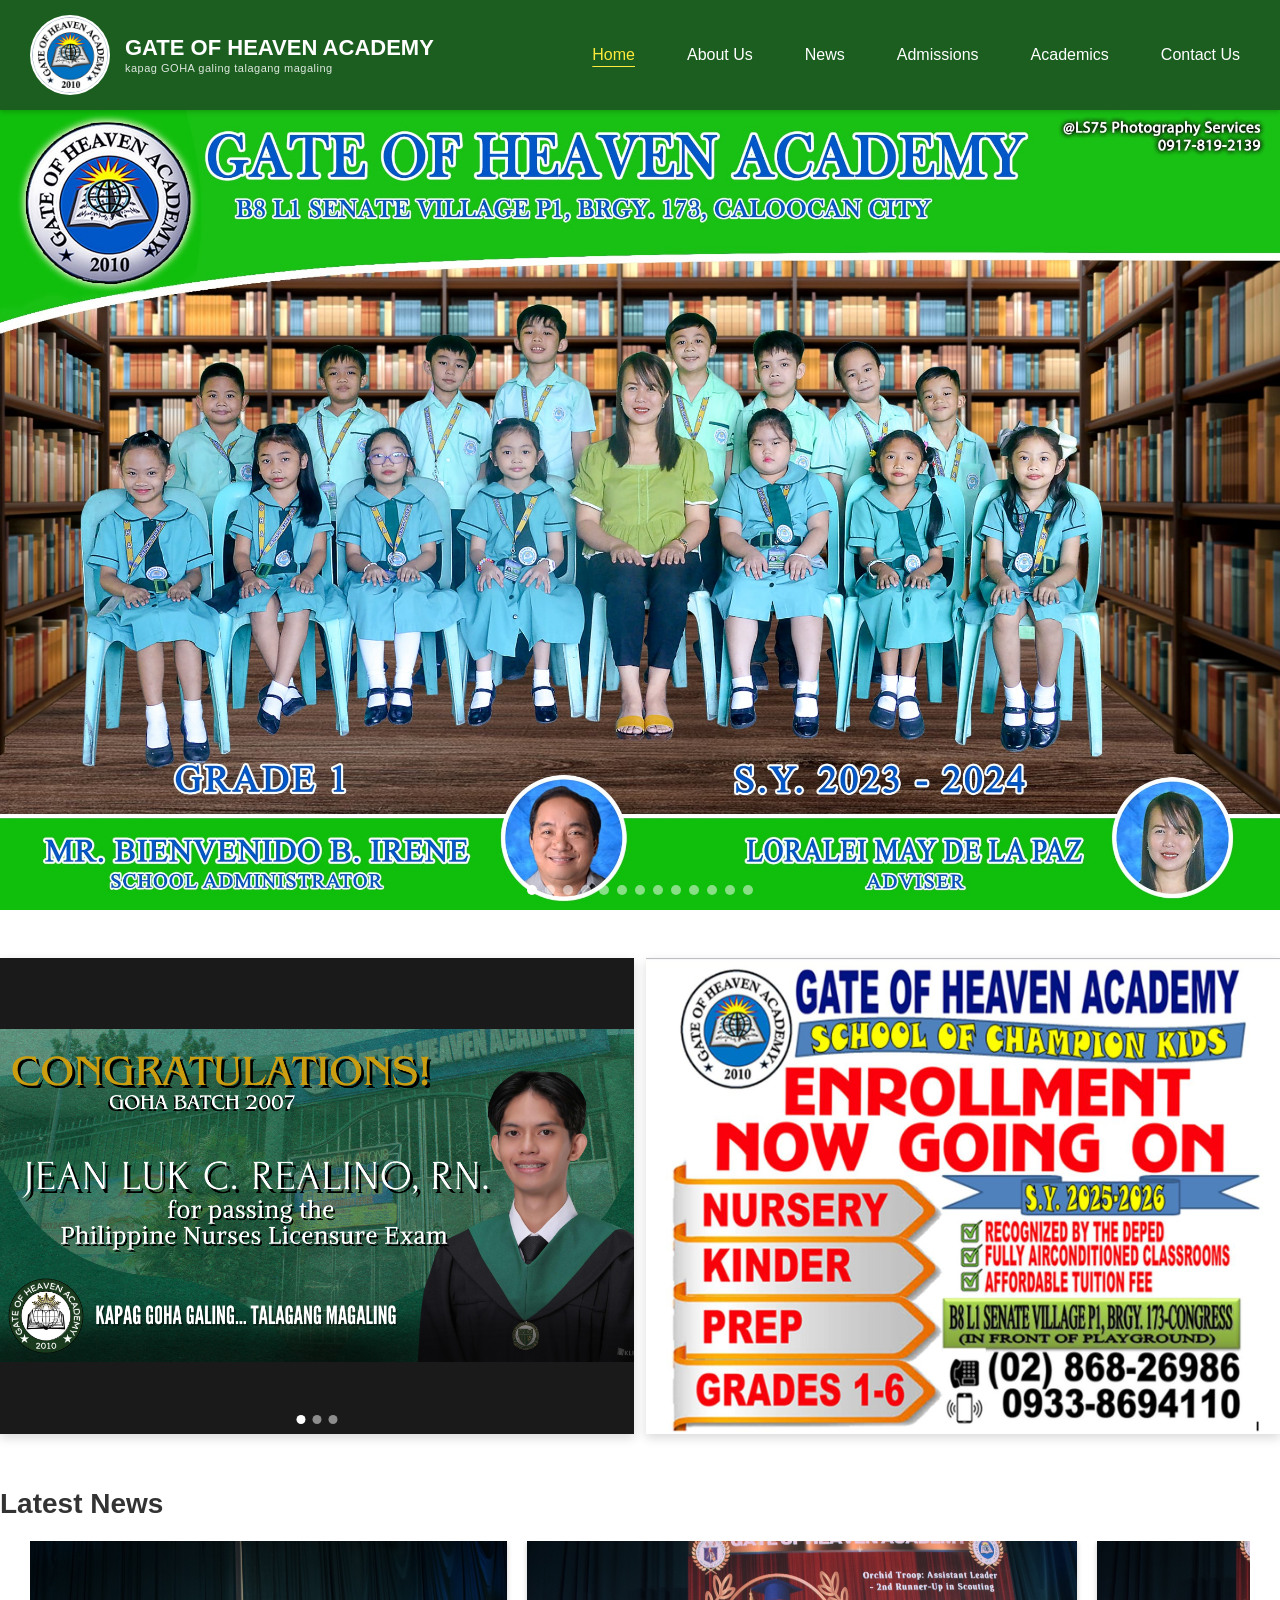
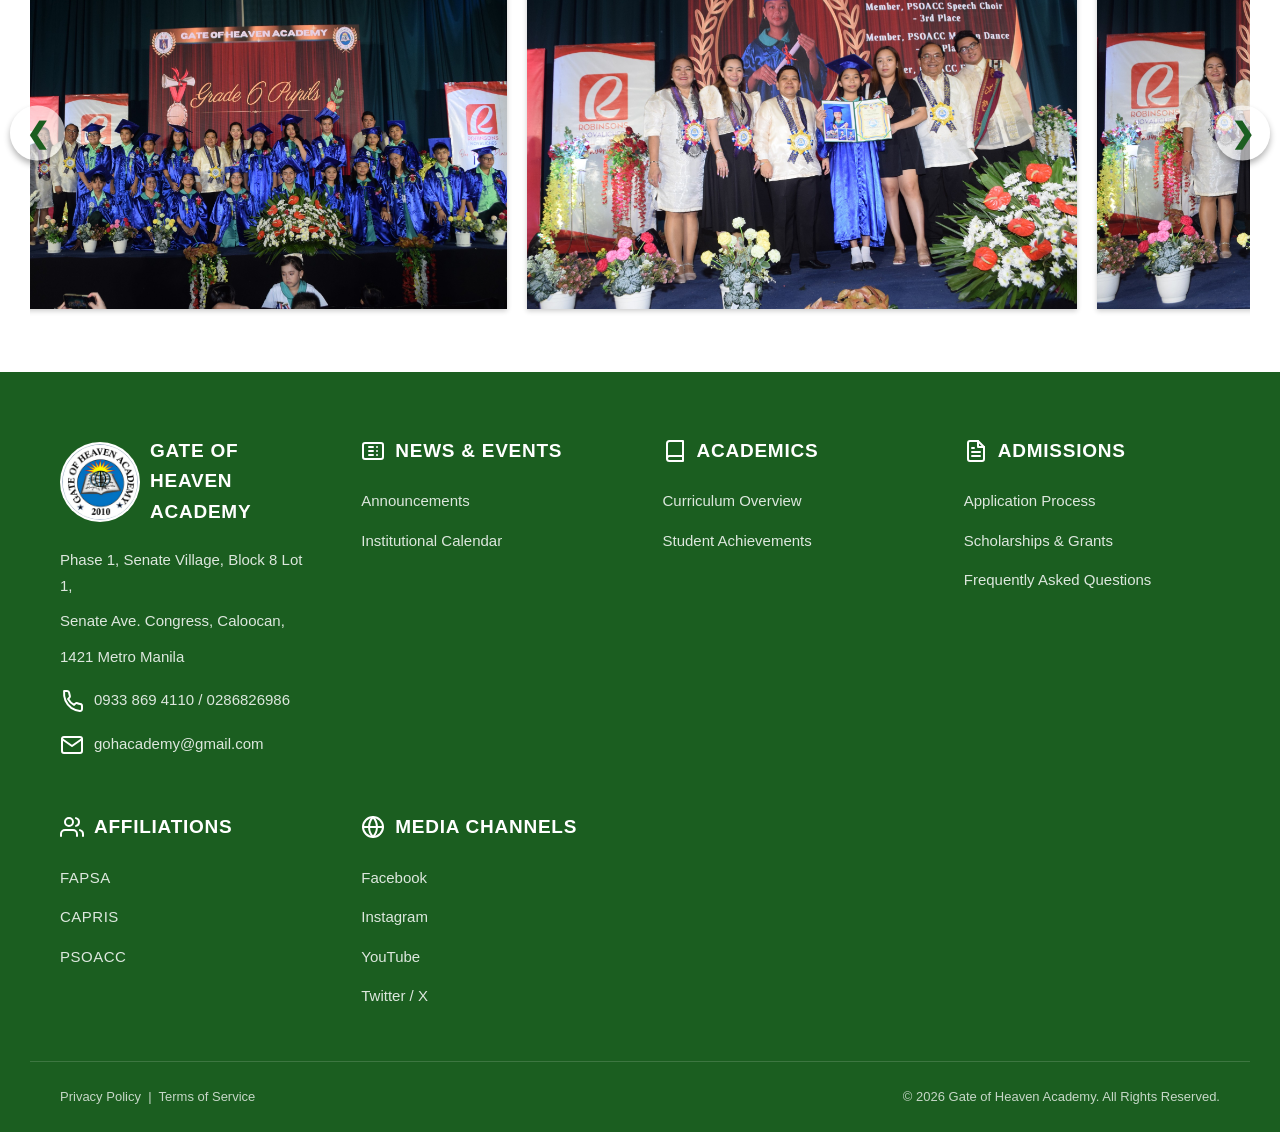
<file: index.html>
<!doctype html>
<html lang="en">
  <head>
    <meta charset="UTF-8" />
    <meta name="viewport" content="width=device-width, initial-scale=1.0" />
    <title>Contact Us - Gate of Heaven Academy</title>
    <link rel="stylesheet" href="styles.css" />
  </head>
  <body>
    <header>
      <div class="nav-container">
        <a href="index.html" class="logo">
          <img
            src="images/goha logo 4.png"
            alt="Gate of Heaven Academy Logo"
            style="
              height: 80px;
              width: 80px;
              border-radius: 50%;
              background: #fff;
              padding: 2px;
              object-fit: contain;
            "
          />
          <div class="logo-text">
            GATE OF HEAVEN ACADEMY
            <span>kapag GOHA galing talagang magaling</span>
          </div>
        </a>

        <nav>
          <ul class="nav-links">
            <li class="active"><a href="index.html">Home</a></li>
            <li><a href="about.html">About Us</a></li>
            <li><a href="news.html">News</a></li>
            <li><a href="admissions.html">Admissions</a></li>
            <li><a href="academics.html">Academics</a></li>
            <li><a href="contact.html">Contact Us</a></li>
          </ul>
        </nav>
      </div>
    </header>

    <main id="home">
      <div class="hero-carousel">
        <div class="hero-carousel-track">
          <div class="hero-slide">
            <img src="images/home/Grade 1_DE LA PAZ.jpg" alt="Slide 1" />
          </div>
          <div class="hero-slide">
            <img src="images/home/Grade 1_VINAS.jpg" alt="Slide 2" />
          </div>
          <div class="hero-slide">
            <img src="images/home/Grade 2_ARINZOL.jpg" alt="Slide 3" />
          </div>
          <div class="hero-slide">
            <img src="images/home/Grade 3_ANCHETA.jpg" alt="Slide 4" />
          </div>
          <div class="hero-slide">
            <img src="images/home/Grade 4_MARZAN.jpg" alt="Slide 5" />
          </div>
          <div class="hero-slide">
            <img src="images/home/Grade 5_BORBON.jpg" alt="Slide 6" />
          </div>
          <div class="hero-slide">
            <img src="images/home/Grade 6_PASCUA.jpg" alt="Slide 7" />
          </div>
          <div class="hero-slide">
            <img src="images/home/Kinder 1_JAVIER.jpg" alt="Slide 8" />
          </div>
          <div class="hero-slide">
            <img src="images/home/Kinder 1_Javier2.jpg" alt="Slide 9" />
          </div>
          <div class="hero-slide">
            <img src="images/home/Kinder 1_Marzan.jpg" alt="Slide 10" />
          </div>
          <div class="hero-slide">
            <img src="images/home/Kinder 2_VINAS.jpg" alt="Slide 11" />
          </div>
          <div class="hero-slide">
            <img src="images/home/Nursery.jpg" alt="Slide 12" />
          </div>
          <div class="hero-slide">
            <img src="images/home/Nursery_Cabral.jpg" alt="Slide 13" />
          </div>
        </div>

        <div class="hero-dots"></div>
      </div>

      <div class="two-col-banner">
        <div class="banner-carousel">
          <div class="banner-track">
            <img
              src="images/home/Jeanluk_Realino.png"
              alt="Happy Graduation - Jeanluk Realino"
              class="img-contain"
            />
            <img
              src="images/home/11.jpg"
              alt="Happy Graduation Celebration"
              class="img-contain"
            />
            <img
              src="images/home/Mendoza_Jollyner.jpg"
              alt="Happy Graduation - Mendoza Jollyner"
            />
          </div>
          <div class="banner-dots"></div>
        </div>

        <img
          src="images/home/FLYERS.jpg"
          alt="School Admissions Flyers"
          class="flyer-banner"
          onclick="window.location.href = 'admissions.html'"
          style="cursor: pointer"
        />
      </div>

      <h2 style="font-size: 28px; margin-bottom: 15px">Latest News</h2>
      <div class="scroll-wrapper" id="home-news-carousel">
        <button
          class="scroll-arrow left-arrow"
          onclick="scrollHomeCarousel(-1)"
        >
          &#10094;
        </button>

        <div class="scroll-container">
          <div
            class="scroll-item"
            onclick="openModal('images/home/RG.jpg')"
            style="cursor: pointer"
          >
            <img src="images/home/RG.jpg" alt="Latest News Gallery Image 1" />
          </div>

          <div
            class="scroll-item"
            onclick="openModal('images/home/RG1.jpg')"
            style="cursor: pointer"
          >
            <img src="images/home/RG1.jpg" alt="Latest News Gallery Image 2" />
          </div>

          <div
            class="scroll-item"
            onclick="openModal('images/home/RG2.jpg')"
            style="cursor: pointer"
          >
            <img src="images/home/RG2.jpg" alt="Latest News Gallery Image 3" />
          </div>

          <div
            class="scroll-item"
            onclick="openModal('images/home/RG6.jpg')"
            style="cursor: pointer"
          >
            <img src="images/home/RG6.jpg" alt="Latest News Gallery Image 4" />
          </div>

          <div
            class="scroll-item"
            onclick="openModal('images/home/RG4.jpg')"
            style="cursor: pointer"
          >
            <img src="images/home/RG4.jpg" alt="Latest News Gallery Image 5" />
          </div>

          <div
            class="scroll-item"
            onclick="openModal('images/home/RG5.jpg')"
            style="cursor: pointer"
          >
            <img src="images/home/RG5.jpg" alt="Latest News Gallery Image 6" />
          </div>

          <div
            class="scroll-item"
            onclick="openModal('images/home/RG7.jpg')"
            style="cursor: pointer"
          >
            <img src="images/home/RG7.jpg" alt="Latest News Gallery Image 7" />
          </div>

          <div
            class="scroll-item"
            onclick="openModal('images/home/RG8.jpg')"
            style="cursor: pointer"
          >
            <img src="images/home/RG8.jpg" alt="Latest News Gallery Image 8" />
          </div>

          <div
            class="scroll-item"
            onclick="openModal('images/home/RG9.jpg')"
            style="cursor: pointer"
          >
            <img src="images/home/RG9.jpg" alt="Latest News Gallery Image 9" />
          </div>

          <div
            class="scroll-item"
            onclick="openModal('images/home/RG10.jpg')"
            style="cursor: pointer"
          >
            <img
              src="images/home/RG10.jpg"
              alt="Latest News Gallery Image 10"
            />
          </div>
        </div>

        <button
          class="scroll-arrow right-arrow"
          onclick="scrollHomeCarousel(1)"
        >
          &#10095;
        </button>
      </div>
    </main>

    <footer>
      <div class="footer-grid">
        <div class="footer-column">
          <h4>
            <img
              src="images/goha logo 4.png"
              alt="Gate of Heaven Academy Logo"
              style="
                height: 80px;
                width: 80px;
                border-radius: 50%;
                background: #fff;
                padding: 2px;
                object-fit: contain;
              "
            />
            Gate of Heaven Academy
          </h4>
          <ul class="footer-contact-list">
            <li>Phase 1, Senate Village, Block 8 Lot 1,</li>
            <li>Senate Ave. Congress, Caloocan,</li>
            <li>1421 Metro Manila</li>
            <li class="contact-item">
              <svg
                xmlns="http://www.w3.org/2000/svg"
                width="16"
                height="16"
                viewBox="0 0 24 24"
                fill="none"
                stroke="currentColor"
                stroke-width="2"
                stroke-linecap="round"
                stroke-linejoin="round"
              >
                <path
                  d="M22 16.92v3a2 2 0 0 1-2.18 2 19.79 19.79 0 0 1-8.63-3.07A19.5 19.5 0 0 1 4.11 2h3a2 2 0 0 1 2 1.72 12.84 12.84 0 0 0 .7 2.81 2 2 0 0 1-.45 2.11L8.09 9.91a16 16 0 0 0 6 6l1.27-1.27a2 2 0 0 1 2.11-.45 12.84 12.84 0 0 0 2.81.7A2 2 0 0 1 22 16.92z"
                ></path>
              </svg>
              0933 869 4110 / 0286826986
            </li>
            <li class="contact-item">
              <svg
                xmlns="http://www.w3.org/2000/svg"
                width="16"
                height="16"
                viewBox="0 0 24 24"
                fill="none"
                stroke="currentColor"
                stroke-width="2"
                stroke-linecap="round"
                stroke-linejoin="round"
              >
                <path
                  d="M4 4h16c1.1 0 2 .9 2 2v12c0 1.1-.9 2-2 2H4c-1.1 0-2-.9-2-2V6c0-1.1.9-2 2-2z"
                ></path>
                <polyline points="22,6 12,13 2,6"></polyline>
              </svg>
              gohacademy@gmail.com
            </li>
          </ul>
        </div>

        <div class="footer-column">
          <h4>
            <svg
              xmlns="http://www.w3.org/2000/svg"
              width="20"
              height="20"
              viewBox="0 0 24 24"
              fill="none"
              stroke="currentColor"
              stroke-width="2"
              stroke-linecap="round"
              stroke-linejoin="round"
              class="footer-icon"
            >
              <path
                d="M4 4h16c1.1 0 2 .9 2 2v12c0 1.1-.9 2-2 2H4c-1.1 0-2-.9-2-2V6c0-1.1.9-2 2-2z"
              ></path>
              <path
                d="M16 8h.01M16 12h.01M16 16h.01M8 8h4M8 12h4M8 16h4"
              ></path>
            </svg>
            News &amp; Events
          </h4>
          <ul>
            <li><a href="news.html">Announcements</a></li>
            <li><a href="news.html">Institutional Calendar</a></li>
          </ul>
        </div>

        <div class="footer-column">
          <h4>
            <svg
              xmlns="http://www.w3.org/2000/svg"
              width="20"
              height="20"
              viewBox="0 0 24 24"
              fill="none"
              stroke="currentColor"
              stroke-width="2"
              stroke-linecap="round"
              stroke-linejoin="round"
              class="footer-icon"
            >
              <path d="M4 19.5A2.5 2.5 0 0 1 6.5 17H20"></path>
              <path
                d="M6.5 2H20v20H6.5A2.5 2.5 0 0 1 4 19.5v-15A2.5 2.5 0 0 1 6.5 2z"
              ></path>
            </svg>
            Academics
          </h4>
          <ul>
            <li><a href="academics.html">Curriculum Overview</a></li>
            <li><a href="academics.html">Student Achievements</a></li>
          </ul>
        </div>

        <div class="footer-column">
          <h4>
            <svg
              xmlns="http://www.w3.org/2000/svg"
              width="20"
              height="20"
              viewBox="0 0 24 24"
              fill="none"
              stroke="currentColor"
              stroke-width="2"
              stroke-linecap="round"
              stroke-linejoin="round"
              class="footer-icon"
            >
              <path
                d="M14 2H6a2 2 0 0 0-2 2v16a2 2 0 0 0 2 2h12a2 2 0 0 0 2-2V8z"
              ></path>
              <polyline points="14 2 14 8 20 8"></polyline>
              <line x1="16" y1="13" x2="8" y2="13"></line>
              <line x1="16" y1="17" x2="8" y2="17"></line>
              <polyline points="10 9 9 9 8 9"></polyline>
            </svg>
            Admissions
          </h4>
          <ul>
            <li><a href="admissions.html">Application Process</a></li>
            <li>
              <a href="images/SiblingDc.png" target="_blank"
                >Scholarships &amp; Grants</a
              >
            </li>
            <li><a href="admissions.html">Frequently Asked Questions</a></li>
          </ul>
        </div>

        <div class="footer-column">
          <h4>
            <svg
              xmlns="http://www.w3.org/2000/svg"
              width="20"
              height="20"
              viewBox="0 0 24 24"
              fill="none"
              stroke="currentColor"
              stroke-width="2"
              stroke-linecap="round"
              stroke-linejoin="round"
              class="footer-icon"
            >
              <path d="M17 21v-2a4 4 0 0 0-4-4H5a4 4 0 0 0-4 4v2"></path>
              <circle cx="9" cy="7" r="4"></circle>
              <path d="M23 21v-2a4 4 0 0 0-3-3.87"></path>
              <path d="M16 3.13a4 4 0 0 1 0 7.75"></path>
            </svg>
            Affiliations
          </h4>
          <ul class="static-list">
            <li>
              <a href="#" target="_blank" rel="noopener noreferrer">FAPSA</a>
            </li>
            <li>
              <a href="#" target="_blank" rel="noopener noreferrer">CAPRIS</a>
            </li>
            <li>
              <a
                href="https://www.facebook.com/PSOACC"
                target="_blank"
                rel="noopener noreferrer"
                >PSOACC</a
              >
            </li>
          </ul>
        </div>

        <div class="footer-column">
          <h4>
            <svg
              xmlns="http://www.w3.org/2000/svg"
              width="20"
              height="20"
              viewBox="0 0 24 24"
              fill="none"
              stroke="currentColor"
              stroke-width="2"
              stroke-linecap="round"
              stroke-linejoin="round"
              class="footer-icon"
            >
              <circle cx="12" cy="12" r="10"></circle>
              <line x1="2" y1="12" x2="22" y2="12"></line>
              <path
                d="M12 2a15.3 15.3 0 0 1 4 10 15.3 15.3 0 0 1-4 10 15.3 15.3 0 0 1-4-10 15.3 15.3 0 0 1 4-10z"
              ></path>
            </svg>
            Media Channels
          </h4>
          <ul>
            <li>
              <a
                href="https://www.facebook.com/gohacademy"
                target="_blank"
                rel="noopener noreferrer"
                >Facebook</a
              >
            </li>
            <li>
              <a
                href="https://instagram.com"
                target="_blank"
                rel="noopener noreferrer"
                >Instagram</a
              >
            </li>
            <li>
              <a
                href="https://youtube.com"
                target="_blank"
                rel="noopener noreferrer"
                >YouTube</a
              >
            </li>
            <li>
              <a
                href="https://twitter.com"
                target="_blank"
                rel="noopener noreferrer"
                >Twitter / X</a
              >
            </li>
          </ul>
        </div>
      </div>

      <div class="footer-bottom">
        <p>
          <a href="privacy-policy.html">Privacy Policy</a> &nbsp;|&nbsp;
          <a href="terms.html">Terms of Service</a>
        </p>
        <p>&copy; 2026 Gate of Heaven Academy. All Rights Reserved.</p>
      </div>
    </footer>

    <div id="imageLightbox" class="modal" onclick="closeModal(event)">
      <span class="close-modal">&times;</span>
      <img
        class="modal-content"
        id="lightboxImg"
        alt="Lightbox expanded view"
      />
    </div>

    <script src="script.js"></script>
  </body>
</html>
</file>
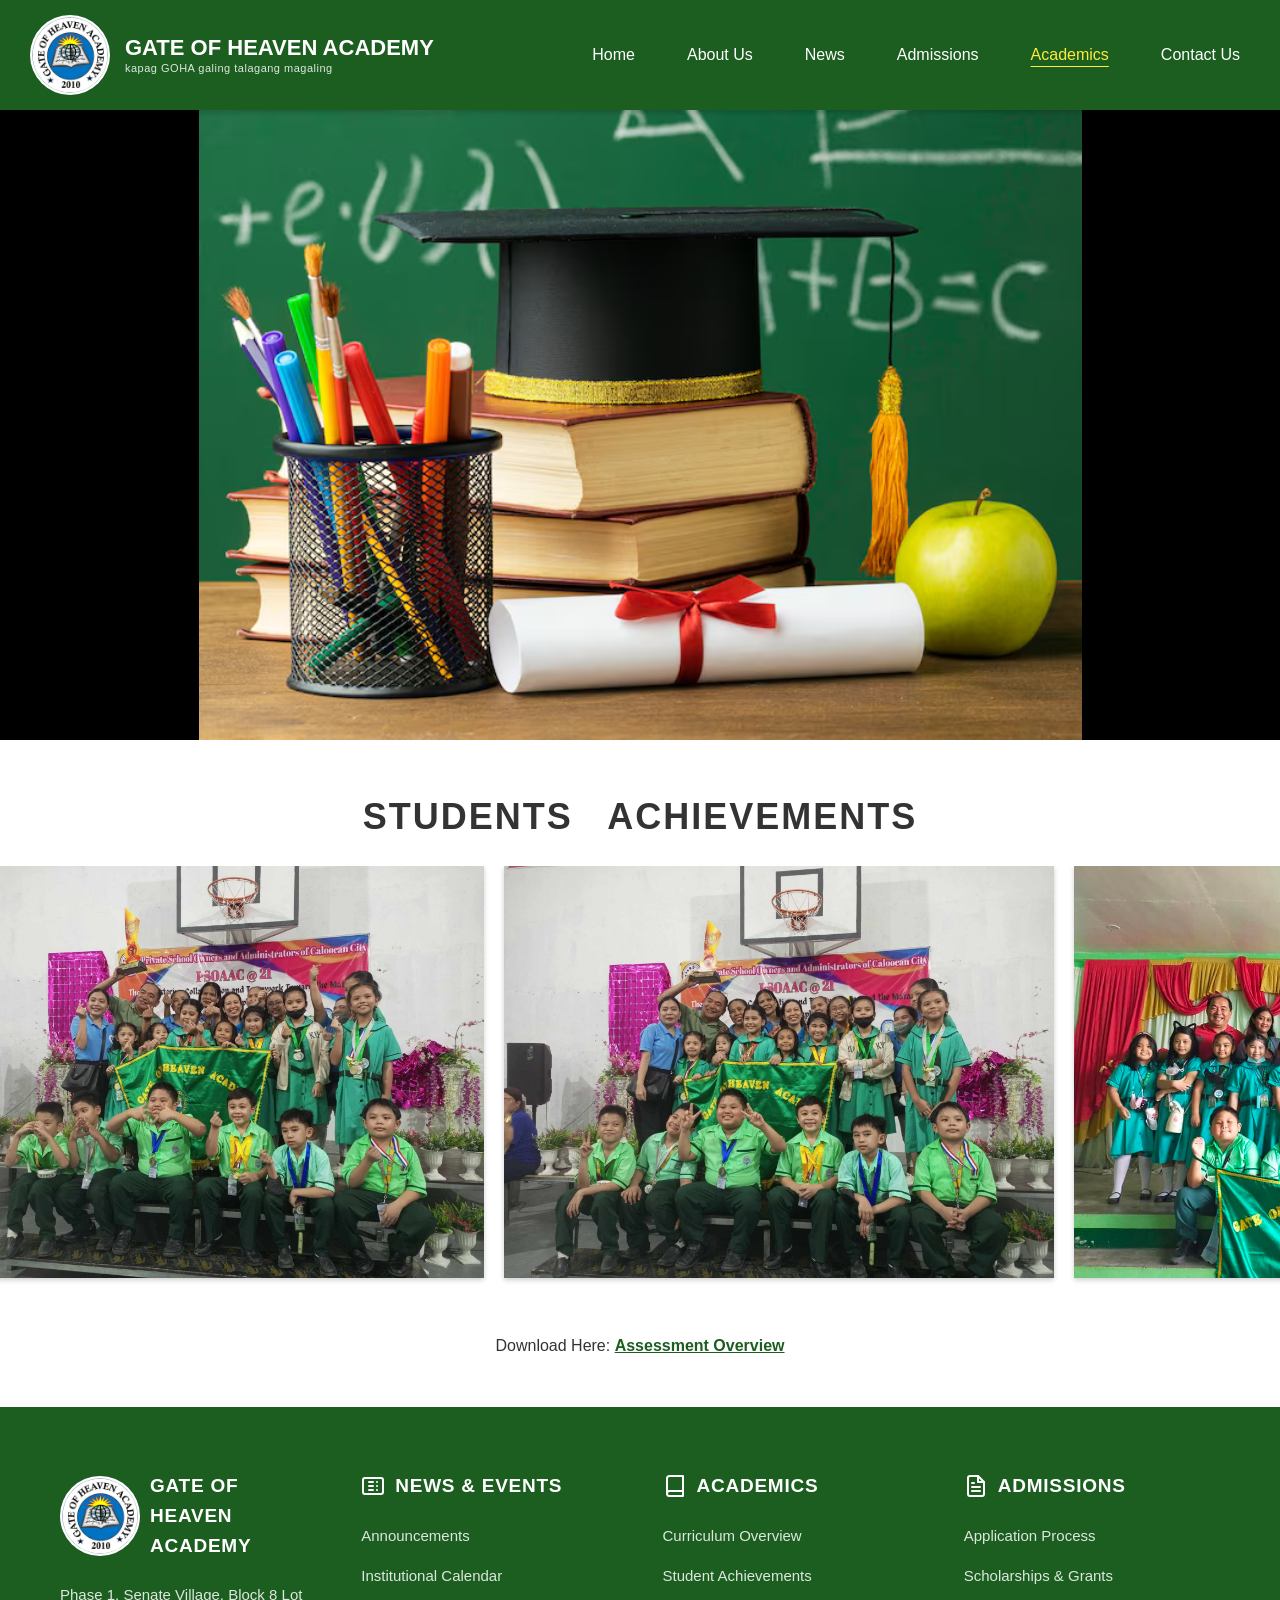
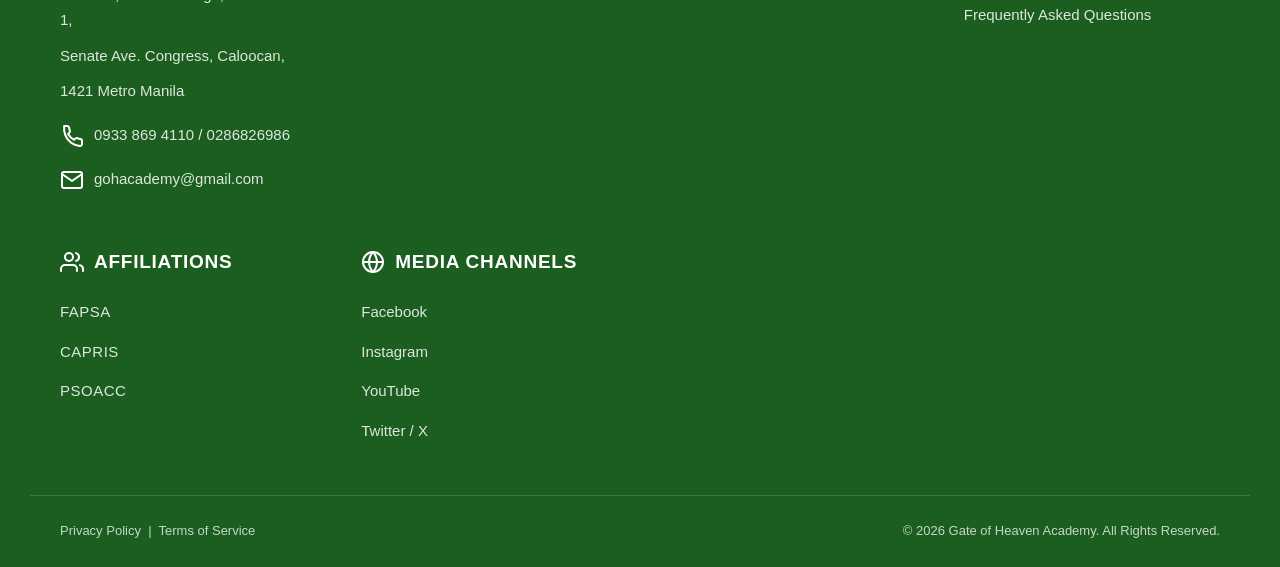
<file: academics.html>
<!doctype html>
<html lang="en">
  <head>
    <meta charset="UTF-8" />
    <meta name="viewport" content="width=device-width, initial-scale=1.0" />
    <title>Academics - Gate of Heaven Academy</title>
    <link rel="stylesheet" href="styles.css" />
  </head>
  <body>
    <header>
      <div class="nav-container">
        <a href="index.html" class="logo">
          <img
            src="images/goha logo 4.png"
            alt="Gate of Heaven Academy Logo"
            style="
              height: 80px;
              width: 80px;
              border-radius: 50%;
              background: #fff;
              padding: 2px;
              object-fit: contain;
            "
          />
          <div class="logo-text">
            GATE OF HEAVEN ACADEMY
            <span>kapag GOHA galing talagang magaling</span>
          </div>
        </a>

        <nav>
          <ul class="nav-links">
            <li><a href="index.html">Home</a></li>
            <li><a href="about.html">About Us</a></li>
            <li><a href="news.html">News</a></li>
            <li><a href="admissions.html">Admissions</a></li>
            <li class="active"><a href="academics.html">Academics</a></li>
            <li><a href="contact.html">Contact Us</a></li>
          </ul>
        </nav>
      </div>
    </header>

    <main id="academics">
      <div class="hero-overlay">
        <video autoplay muted loop playsinline class="hero-video">
          <source src="images/acad.avif" type="video/mp4" />
        </video>
      </div>

      <div class="scroll-section-title">STUDENTS &nbsp; ACHIEVEMENTS</div>

      <div class="scroll-container">
        <div class="scroll-item" onclick="openModal('images/News/11pso.jpg')">
          <img
            src="images/News/11pso.jpg"
            alt="Gate of Heaven Academy students winning honors at the 11th PSO ceremony"
          />
        </div>
        <div class="scroll-item" onclick="openModal('images/News/12pso.jpg')">
          <img
            src="images/News/12pso.jpg"
            alt="Gate of Heaven Academy students holding certificates at the 12th PSO academic meet"
          />
        </div>
        <div class="scroll-item" onclick="openModal('images/News/15pso.jpg')">
          <img
            src="images/News/15pso.jpg"
            alt="Gate of Heaven Academy top achievers highlighted at the 15th PSO event"
          />
        </div>
        <div class="scroll-item" onclick="openModal('images/News/16pso.jpg')">
          <img
            src="images/News/16pso.jpg"
            alt="Gate of Heaven Academy delegation posing proudly with medals at the 16th PSO"
          />
        </div>
        <div class="scroll-item" onclick="openModal('images/News/17pso.jpg')">
          <img
            src="images/News/17pso.jpg"
            alt="Academic contest winners showcasing trophies at the 17th PSO competition"
          />
        </div>
        <div class="scroll-item" onclick="openModal('images/News/18pso.jpg')">
          <img
            src="images/News/18pso.jpg"
            alt="Gate of Heaven Academy elementary students celebrated at the 18th PSO finals"
          />
        </div>
        <div class="scroll-item" onclick="openModal('images/News/19pso.jpg')">
          <img
            src="images/News/19pso.jpg"
            alt="Award presentation group photo featuring GOHA students at the 19th PSO"
          />
        </div>
        <div class="scroll-item" onclick="openModal('images/News/20pso.jpg')">
          <img
            src="images/News/20pso.jpg"
            alt="Milestone student achievements displayed at the 20th PSO anniversary meet"
          />
        </div>
      </div>

      <div class="downloads-grid" style="margin-top: 40px">
        <div class="download-item">
          Download Here:
          <a href="downloads/assessment-overview.pdf" download
            >Assessment Overview</a
          >
        </div>
      </div>
    </main>

    <footer>
      <div class="footer-grid">
        <div class="footer-column">
          <h4>
            <img
              src="images/goha logo 4.png"
              alt="Gate of Heaven Academy Logo"
              style="
                height: 80px;
                width: 80px;
                border-radius: 50%;
                background: #fff;
                padding: 2px;
                object-fit: contain;
              "
            />
            Gate of Heaven Academy
          </h4>
          <ul class="footer-contact-list">
            <li>Phase 1, Senate Village, Block 8 Lot 1,</li>
            <li>Senate Ave. Congress, Caloocan,</li>
            <li>1421 Metro Manila</li>
            <li class="contact-item">
              <svg
                xmlns="http://www.w3.org/2000/svg"
                width="16"
                height="16"
                viewBox="0 0 24 24"
                fill="none"
                stroke="currentColor"
                stroke-width="2"
                stroke-linecap="round"
                stroke-linejoin="round"
              >
                <path
                  d="M22 16.92v3a2 2 0 0 1-2.18 2 19.79 19.79 0 0 1-8.63-3.07A19.5 19.5 0 0 1 4.11 2h3a2 2 0 0 1 2 1.72 12.84 12.84 0 0 0 .7 2.81 2 2 0 0 1-.45 2.11L8.09 9.91a16 16 0 0 0 6 6l1.27-1.27a2 2 0 0 1 2.11-.45 12.84 12.84 0 0 0 2.81.7A2 2 0 0 1 22 16.92z"
                ></path>
              </svg>
              0933 869 4110 / 0286826986
            </li>
            <li class="contact-item">
              <svg
                xmlns="http://www.w3.org/2000/svg"
                width="16"
                height="16"
                viewBox="0 0 24 24"
                fill="none"
                stroke="currentColor"
                stroke-width="2"
                stroke-linecap="round"
                stroke-linejoin="round"
              >
                <path
                  d="M4 4h16c1.1 0 2 .9 2 2v12c0 1.1-.9 2-2 2H4c-1.1 0-2-.9-2-2V6c0-1.1.9-2 2-2z"
                ></path>
                <polyline points="22,6 12,13 2,6"></polyline>
              </svg>
              gohacademy@gmail.com
            </li>
          </ul>
        </div>

        <div class="footer-column">
          <h4>
            <svg
              xmlns="http://www.w3.org/2000/svg"
              width="20"
              height="20"
              viewBox="0 0 24 24"
              fill="none"
              stroke="currentColor"
              stroke-width="2"
              stroke-linecap="round"
              stroke-linejoin="round"
              class="footer-icon"
            >
              <path
                d="M4 4h16c1.1 0 2 .9 2 2v12c0 1.1-.9 2-2 2H4c-1.1 0-2-.9-2-2V6c0-1.1.9-2 2-2z"
              ></path>
              <path
                d="M16 8h.01M16 12h.01M16 16h.01M8 8h4M8 12h4M8 16h4"
              ></path>
            </svg>
            News &amp; Events
          </h4>
          <ul>
            <li><a href="news.html">Announcements</a></li>
            <li><a href="news.html">Institutional Calendar</a></li>
          </ul>
        </div>

        <div class="footer-column">
          <h4>
            <svg
              xmlns="http://www.w3.org/2000/svg"
              width="20"
              height="20"
              viewBox="0 0 24 24"
              fill="none"
              stroke="currentColor"
              stroke-width="2"
              stroke-linecap="round"
              stroke-linejoin="round"
              class="footer-icon"
            >
              <path d="M4 19.5A2.5 2.5 0 0 1 6.5 17H20"></path>
              <path
                d="M6.5 2H20v20H6.5A2.5 2.5 0 0 1 4 19.5v-15A2.5 2.5 0 0 1 6.5 2z"
              ></path>
            </svg>
            Academics
          </h4>
          <ul>
            <li><a href="academics.html">Curriculum Overview</a></li>
            <li><a href="academics.html">Student Achievements</a></li>
          </ul>
        </div>

        <div class="footer-column">
          <h4>
            <svg
              xmlns="http://www.w3.org/2000/svg"
              width="20"
              height="20"
              viewBox="0 0 24 24"
              fill="none"
              stroke="currentColor"
              stroke-width="2"
              stroke-linecap="round"
              stroke-linejoin="round"
              class="footer-icon"
            >
              <path
                d="M14 2H6a2 2 0 0 0-2 2v16a2 2 0 0 0 2 2h12a2 2 0 0 0 2-2V8z"
              ></path>
              <polyline points="14 2 14 8 20 8"></polyline>
              <line x1="16" y1="13" x2="8" y2="13"></line>
              <line x1="16" y1="17" x2="8" y2="17"></line>
              <polyline points="10 9 9 9 8 9"></polyline>
            </svg>
            Admissions
          </h4>
          <ul>
            <li><a href="admissions.html">Application Process</a></li>
            <li>
              <a href="images/SiblingDc.png" target="_blank"
                >Scholarships &amp; Grants</a
              >
            </li>
            <li><a href="admissions.html">Frequently Asked Questions</a></li>
          </ul>
        </div>

        <div class="footer-column">
          <h4>
            <svg
              xmlns="http://www.w3.org/2000/svg"
              width="20"
              height="20"
              viewBox="0 0 24 24"
              fill="none"
              stroke="currentColor"
              stroke-width="2"
              stroke-linecap="round"
              stroke-linejoin="round"
              class="footer-icon"
            >
              <path d="M17 21v-2a4 4 0 0 0-4-4H5a4 4 0 0 0-4 4v2"></path>
              <circle cx="9" cy="7" r="4"></circle>
              <path d="M23 21v-2a4 4 0 0 0-3-3.87"></path>
              <path d="M16 3.13a4 4 0 0 1 0 7.75"></path>
            </svg>
            Affiliations
          </h4>
          <ul class="static-list">
            <li>
              <a href="#" target="_blank" rel="noopener noreferrer">FAPSA</a>
            </li>
            <li>
              <a href="#" target="_blank" rel="noopener noreferrer">CAPRIS</a>
            </li>
            <li>
              <a
                href="https://www.facebook.com/PSOACC"
                target="_blank"
                rel="noopener noreferrer"
                >PSOACC</a
              >
            </li>
          </ul>
        </div>

        <div class="footer-column">
          <h4>
            <svg
              xmlns="http://www.w3.org/2000/svg"
              width="20"
              height="20"
              viewBox="0 0 24 24"
              fill="none"
              stroke="currentColor"
              stroke-width="2"
              stroke-linecap="round"
              stroke-linejoin="round"
              class="footer-icon"
            >
              <circle cx="12" cy="12" r="10"></circle>
              <line x1="2" y1="12" x2="22" y2="12"></line>
              <path
                d="M12 2a15.3 15.3 0 0 1 4 10 15.3 15.3 0 0 1-4 10 15.3 15.3 0 0 1-4-10 15.3 15.3 0 0 1 4-10z"
              ></path>
            </svg>
            Media Channels
          </h4>
          <ul>
            <li>
              <a
                href="https://www.facebook.com/gohacademy"
                target="_blank"
                rel="noopener noreferrer"
                >Facebook</a
              >
            </li>
            <li>
              <a
                href="https://instagram.com"
                target="_blank"
                rel="noopener noreferrer"
                >Instagram</a
              >
            </li>
            <li>
              <a
                href="https://youtube.com"
                target="_blank"
                rel="noopener noreferrer"
                >YouTube</a
              >
            </li>
            <li>
              <a
                href="https://twitter.com"
                target="_blank"
                rel="noopener noreferrer"
                >Twitter / X</a
              >
            </li>
          </ul>
        </div>
      </div>

      <div class="footer-bottom">
        <p>
          <a href="privacy-policy.html">Privacy Policy</a> &nbsp;|&nbsp;
          <a href="terms.html">Terms of Service</a>
        </p>
        <p>&copy; 2026 Gate of Heaven Academy. All Rights Reserved.</p>
      </div>
    </footer>

    <!-- Simplified Modal Structure Linked to your Click Triggers -->
    <div id="imageModal" class="modal" onclick="closeModal(event)">
      <span class="close-modal" onclick="closeModal(event)">&times;</span>
      <img
        class="modal-content"
        id="modalImg"
        alt="Enlarged achievement award perspective view"
      />
    </div>

    <script src="script.js"></script>
  </body>
</html>
</file>
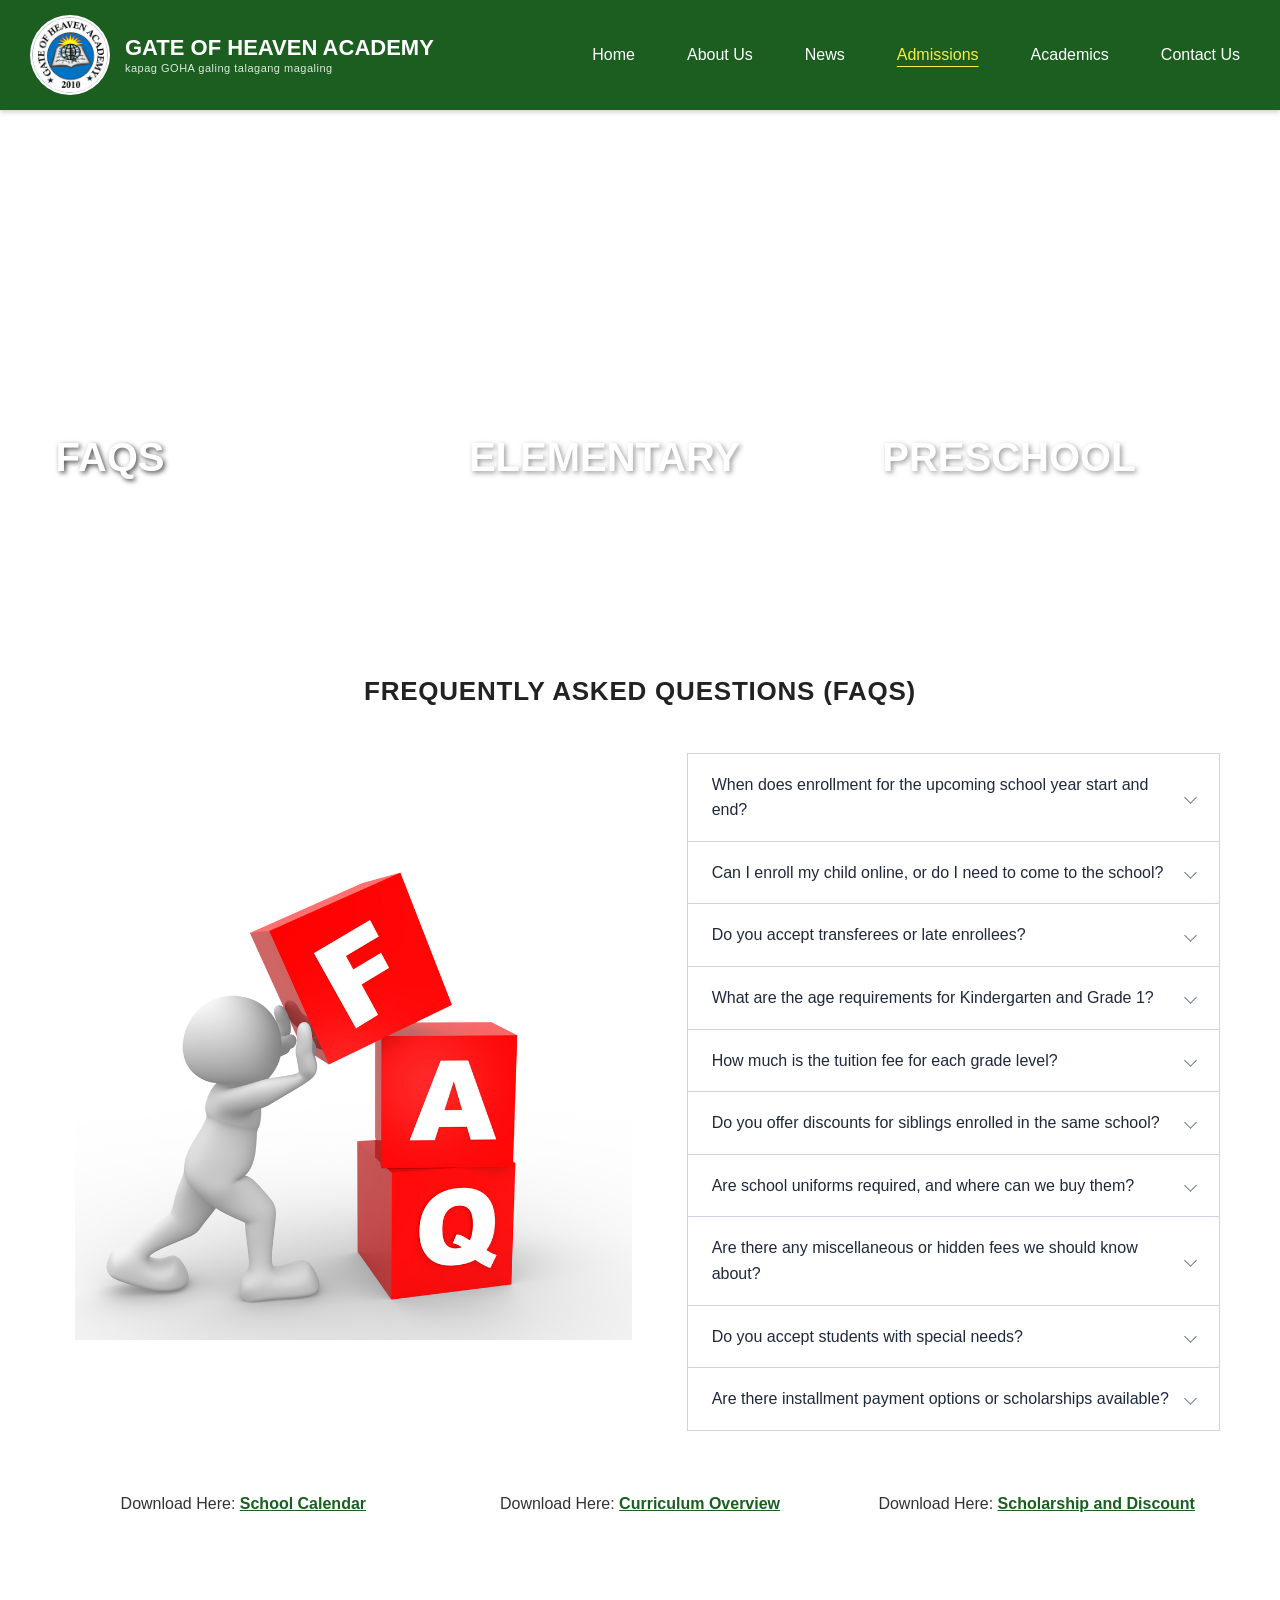
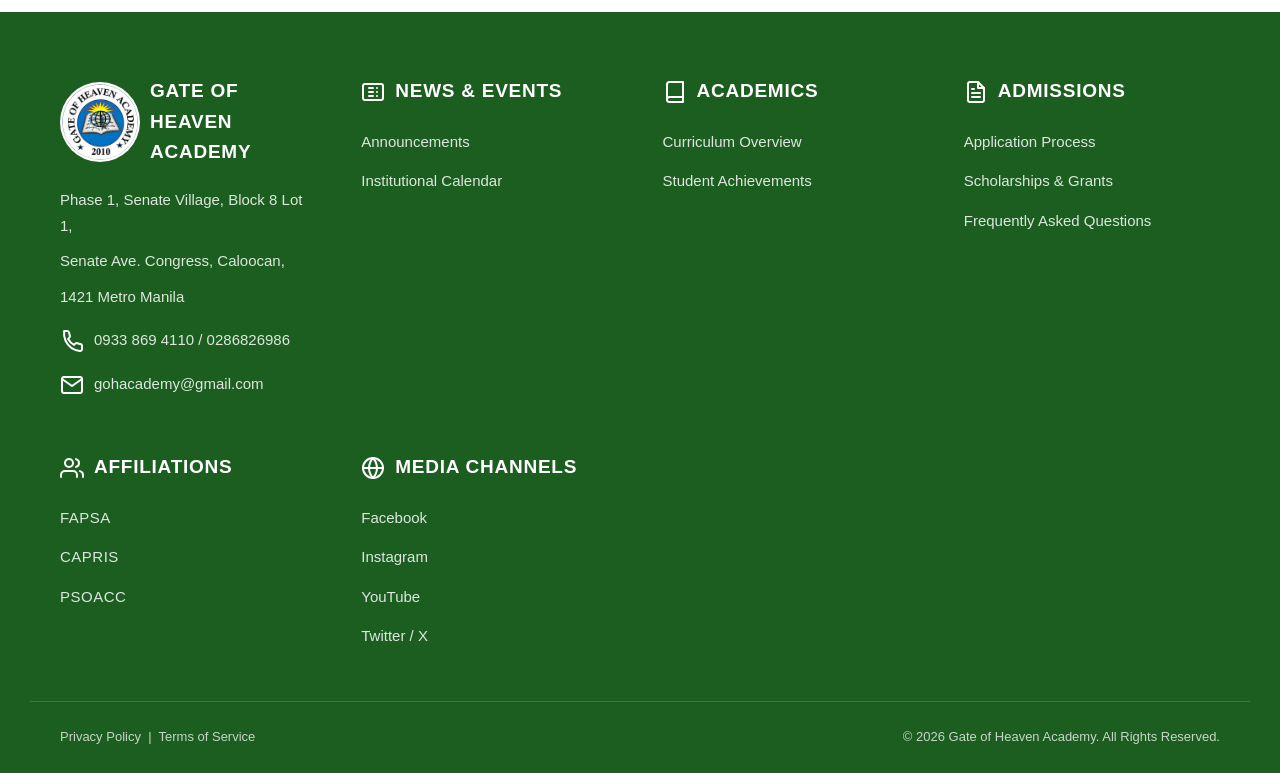
<file: admissions.html>
<!doctype html>
<html lang="en">
  <head>
    <meta charset="UTF-8" />
    <meta name="viewport" content="width=device-width, initial-scale=1.0" />
    <title>Admissions - Gate of Heaven Academy</title>
    <link rel="stylesheet" href="styles.css" />
  </head>
  <body>
    <header>
      <div class="nav-container">
        <a href="index.html" class="logo">
          <img
            src="images/goha logo 4.png"
            alt="Gate of Heaven Academy Logo"
            style="
              height: 80px;
              width: 80px;
              border-radius: 50%;
              background: #fff;
              padding: 2px;
              object-fit: contain;
            "
          />
          <div class="logo-text">
            GATE OF HEAVEN ACADEMY
            <span>kapag GOHA galing talagang magaling</span>
          </div>
        </a>

        <nav>
          <ul class="nav-links">
            <li><a href="index.html">Home</a></li>
            <li><a href="about.html">About Us</a></li>
            <li><a href="news.html">News</a></li>
            <li class="active"><a href="admissions.html">Admissions</a></li>
            <li><a href="academics.html">Academics</a></li>
            <li><a href="contact.html">Contact Us</a></li>
          </ul>
        </nav>
      </div>
    </header>

    <main id="admissions">
      <div class="split-hero">
        <div
          id="hero-faqs"
          style="
            background-image: url(&quot;https://images.contentstack.io/v3/assets/blta94287f64af734dc/bltfb7fee7ee635f06b/6799cd9f21aebd35b277df73/shutterstock_2198668123_DU.jpg?auto=webp&amp;format=pjpg&amp;quality=80&amp;width=640&amp;height=640&amp;fit=crop&amp;crop=640:480,smart&quot;);
            cursor: pointer;
          "
          class="hero-active"
          onclick="switchAdmTab('faqs')"
        >
          FAQS
        </div>

        <div
          id="hero-elementary"
          style="
            background-image: url(&quot;https://images.contentstack.io/v3/assets/blta94287f64af734dc/bltfb7fee7ee635f06b/6799cd9f21aebd35b277df73/shutterstock_2198668123_DU.jpg?auto=webp&amp;format=pjpg&amp;quality=80&amp;width=640&amp;height=640&amp;fit=crop&amp;crop=640:480,smart&quot;);
            cursor: pointer;
          "
          onclick="switchAdmTab('elementary')"
        >
          ELEMENTARY
        </div>

        <div
          id="hero-preschool"
          style="
            background-image: url(&quot;https://media.istockphoto.com/id/1402700264/photo/teacher-with-a-group-of-elementary-students-playing-with-toy-blocks.jpg?s=612x612&amp;w=0&amp;k=20&amp;c=VXOEyDfm5ZFbMjZ3Eu1Z62iigeI02SOg7IDmRb5jw3c=&quot;);
            cursor: pointer;
          "
          onclick="switchAdmTab('preschool')"
        >
          PRESCHOOL
        </div>
      </div>

      <div id="panel-faqs" class="adm-panel active">
        <h2 class="faq-heading">FREQUENTLY ASKED QUESTIONS (FAQs)</h2>
        <div class="faq-container">
          <div class="faq-image-col">
            <img
              src="images/faq.jpg"
              alt="Frequently Asked Questions customer service illustration"
              class="faq-illustration"
            />
          </div>
          <div>
            <div class="faq-item" onclick="toggleFaq(this)">
              <div class="faq-question">
                When does enrollment for the upcoming school year start and end?
              </div>
              <div class="faq-answer">
                Please see the attached files below to download our complete
                institutional schedules.
              </div>
            </div>

            <div class="faq-item" onclick="toggleFaq(this)">
              <div class="faq-question">
                Can I enroll my child online, or do I need to come to the
                school?
              </div>
              <div class="faq-answer">
                Yes, you need to personally come to the school campus to process
                the admission documentation.
              </div>
            </div>

            <div class="faq-item" onclick="toggleFaq(this)">
              <div class="faq-question">
                Do you accept transferees or late enrollees?
              </div>
              <div class="faq-answer">
                Yes. We welcome and support students with special needs as part
                of our inclusive education approach. A recommendation from a
                pediatrician or specialist may be required to ensure proper
                placement and appropriate mainstreaming support.
              </div>
            </div>

            <div class="faq-item" onclick="toggleFaq(this)">
              <div class="faq-question">
                What are the age requirements for Kindergarten and Grade 1?
              </div>
              <div class="faq-answer">
                The age requirement for entering Kindergarten is 5 years old;
                for Grade 1, the requirement is 6 years old.
              </div>
            </div>

            <div class="faq-item" onclick="toggleFaq(this)">
              <div class="faq-question">
                How much is the tuition fee for each grade level?
              </div>
              <div class="faq-answer">
                Please download the official resource attachment file located
                below for a full financial breakdown.
              </div>
            </div>

            <div class="faq-item" onclick="toggleFaq(this)">
              <div class="faq-question">
                Do you offer discounts for siblings enrolled in the same school?
              </div>
              <div class="faq-answer">
                Yes, we offer special sibling discounts. We also provide
                financial incentives for students who actively represent the
                academy and participate in official academic events.
              </div>
            </div>

            <div class="faq-item" onclick="toggleFaq(this)">
              <div class="faq-question">
                Are school uniforms required, and where can we buy them?
              </div>
              <div class="faq-answer">
                Yes, students are strictly required to wear their assigned
                official school uniforms inside the campus. You can purchase
                them directly from our school store.
              </div>
            </div>

            <div class="faq-item" onclick="toggleFaq(this)">
              <div class="faq-question">
                Are there any miscellaneous or hidden fees we should know about?
              </div>
              <div class="faq-answer">
                No, we do not have any hidden fees. All academic and
                institutional charges are clearly detailed in our breakdown
                sheet available for download below.
              </div>
            </div>

            <div class="faq-item" onclick="toggleFaq(this)">
              <div class="faq-question">
                Do you accept students with special needs?
              </div>
              <div class="faq-answer">
                Yes, we warmly welcome and support special needs students. We
                aim to construct an inclusive space and cooperate continuously
                with parents to support individual developmental goals.
              </div>
            </div>

            <div class="faq-item" onclick="toggleFaq(this)">
              <div class="faq-question">
                Are there installment payment options or scholarships available?
              </div>
              <div class="faq-answer">
                Yes, installment structures are accessible under strict payment
                deadlines. Merit-based scholarships are also granted to students
                who maintain excellent academic performance and represent the
                school.
              </div>
            </div>
          </div>
        </div>
        <div class="downloads-grid">
          <div class="download-item">
            Download Here:
            <a href="downloads/school-calendar.pdf" download>School Calendar</a>
          </div>
          <div class="download-item">
            Download Here:
            <a href="downloads/assessment_overview.pdf" download
              >Curriculum Overview</a
            >
          </div>
          <div class="download-item">
            Download Here:
            <a href="images/SiblingDc.png" download>Scholarship and Discount</a>
          </div>
        </div>
      </div>

      <div id="panel-elementary" class="adm-panel">
        <div class="adm-info-row">
          <div
            class="adm-card"
            style="
              text-align: center;
              font-weight: bold;
              width: 100%;
              max-width: 600px;
              margin: 0 auto;
              border: 3px solid #1b6622;
              border-radius: 12px;
              padding: 25px 20px;
              background-color: #ffffff;
            "
          >
            <h3 style="color: #1b6622; margin-top: 0">Application Process</h3>
            <ol
              class="adm-process-list"
              style="
                display: inline-block;
                text-align: left;
                padding-left: 20px;
              "
            >
              <li>Answer Enrollment Application (Online)</li>
              <li>Ready your Payment</li>
              <li>Answer Official Enrollment Contract (Online)</li>
              <li>Attend Orientation (Onsite)</li>
              <li>Confirm Enrollment</li>
            </ol>
            <div
              class="adm-process-links"
              style="
                display: flex;
                justify-content: space-between;
                margin-top: 20px;
                padding: 0 10px;
              "
            >
              <span>
                Download Here:
                <a
                  href="files/enrollment-form.pdf"
                  download
                  style="color: #1b6622"
                  >Enrollment Form</a
                >
              </span>
              <span>
                Register Here:
                <a href="registration.html" style="color: #1b6622"
                  >Registration</a
                >
              </span>
            </div>
          </div>
        </div>
        <div class="downloads-grid">
          <div class="download-item">
            Download Here:
            <a href="downloads/school-calendar.pdf" download>School Calendar</a>
          </div>
          <div class="download-item">
            Download Here:
            <a href="downloads/assessment_overview.pdf" download
              >Curriculum Overview</a
            >
          </div>
          <div class="download-item">
            Download Here:
            <a href="downloads/scholarship.pdf" download
              >Scholarship and Discount</a
            >
          </div>
        </div>
      </div>

      <div id="panel-preschool" class="adm-panel">
        <div class="adm-info-row">
          <div
            class="adm-card"
            style="
              text-align: center;
              font-weight: bold;
              width: 100%;
              max-width: 600px;
              margin: 0 auto;
              border: 3px solid #1b6622;
              border-radius: 12px;
              padding: 25px 20px;
              background-color: #ffffff;
            "
          >
            <h3 style="color: #1b6622; margin-top: 0">Application Process</h3>
            <ol
              class="adm-process-list"
              style="
                display: inline-block;
                text-align: left;
                padding-left: 20px;
              "
            >
              <li>Answer Enrollment Application (Online)</li>
              <li>Ready your Payment</li>
              <li>Answer Official Enrollment Contract (Online)</li>
              <li>Attend Orientation (Onsite)</li>
              <li>Confirm Enrollment</li>
            </ol>
            <div
              class="adm-process-links"
              style="
                display: flex;
                justify-content: space-between;
                margin-top: 20px;
                padding: 0 10px;
              "
            >
              <span>
                Download Here:
                <a
                  href="files/enrollment-form.pdf"
                  download
                  style="color: #1b6622"
                  >Enrollment Form</a
                >
              </span>
              <span>
                Register Here:
                <a href="registration.html" style="color: #1b6622"
                  >Registration</a
                >
              </span>
            </div>
          </div>
        </div>
        <div class="downloads-grid">
          <div class="download-item">
            Download Here:
            <a href="downloads/school-calendar.pdf" download>School Calendar</a>
          </div>
          <div class="download-item">
            Download Here:
            <a href="downloads/assessment_overview.pdf" download
              >Curriculum Overview</a
            >
          </div>
          <div class="download-item">
            Download Here:
            <a href="downloads/scholarship.pdf" download
              >Scholarship and Discount</a
            >
          </div>
        </div>
      </div>
    </main>

    <footer>
      <div class="footer-grid">
        <div class="footer-column">
          <h4>
            <img
              src="images/goha logo 4.png"
              alt="Gate of Heaven Academy Logo"
              style="
                height: 80px;
                width: 80px;
                border-radius: 50%;
                background: #fff;
                padding: 2px;
                object-fit: contain;
              "
            />
            Gate of Heaven Academy
          </h4>
          <ul class="footer-contact-list">
            <li>Phase 1, Senate Village, Block 8 Lot 1,</li>
            <li>Senate Ave. Congress, Caloocan,</li>
            <li>1421 Metro Manila</li>
            <li class="contact-item">
              <svg
                xmlns="http://www.w3.org/2000/svg"
                width="16"
                height="16"
                viewBox="0 0 24 24"
                fill="none"
                stroke="currentColor"
                stroke-width="2"
                stroke-linecap="round"
                stroke-linejoin="round"
              >
                <path
                  d="M22 16.92v3a2 2 0 0 1-2.18 2 19.79 19.79 0 0 1-8.63-3.07A19.5 19.5 0 0 1 4.11 2h3a2 2 0 0 1 2 1.72 12.84 12.84 0 0 0 .7 2.81 2 2 0 0 1-.45 2.11L8.09 9.91a16 16 0 0 0 6 6l1.27-1.27a2 2 0 0 1 2.11-.45 12.84 12.84 0 0 0 2.81.7A2 2 0 0 1 22 16.92z"
                ></path>
              </svg>
              0933 869 4110 / 0286826986
            </li>
            <li class="contact-item">
              <svg
                xmlns="http://www.w3.org/2000/svg"
                width="16"
                height="16"
                viewBox="0 0 24 24"
                fill="none"
                stroke="currentColor"
                stroke-width="2"
                stroke-linecap="round"
                stroke-linejoin="round"
              >
                <path
                  d="M4 4h16c1.1 0 2 .9 2 2v12c0 1.1-.9 2-2 2H4c-1.1 0-2-.9-2-2V6c0-1.1.9-2 2-2z"
                ></path>
                <polyline points="22,6 12,13 2,6"></polyline>
              </svg>
              gohacademy@gmail.com
            </li>
          </ul>
        </div>

        <div class="footer-column">
          <h4>
            <svg
              xmlns="http://www.w3.org/2000/svg"
              width="20"
              height="20"
              viewBox="0 0 24 24"
              fill="none"
              stroke="currentColor"
              stroke-width="2"
              stroke-linecap="round"
              stroke-linejoin="round"
              class="footer-icon"
            >
              <path
                d="M4 4h16c1.1 0 2 .9 2 2v12c0 1.1-.9 2-2 2H4c-1.1 0-2-.9-2-2V6c0-1.1.9-2 2-2z"
              ></path>
              <path
                d="M16 8h.01M16 12h.01M16 16h.01M8 8h4M8 12h4M8 16h4"
              ></path>
            </svg>
            News &amp; Events
          </h4>
          <ul>
            <li><a href="news.html">Announcements</a></li>
            <li><a href="news.html">Institutional Calendar</a></li>
          </ul>
        </div>

        <div class="footer-column">
          <h4>
            <svg
              xmlns="http://www.w3.org/2000/svg"
              width="20"
              height="20"
              viewBox="0 0 24 24"
              fill="none"
              stroke="currentColor"
              stroke-width="2"
              stroke-linecap="round"
              stroke-linejoin="round"
              class="footer-icon"
            >
              <path d="M4 19.5A2.5 2.5 0 0 1 6.5 17H20"></path>
              <path
                d="M6.5 2H20v20H6.5A2.5 2.5 0 0 1 4 19.5v-15A2.5 2.5 0 0 1 6.5 2z"
              ></path>
            </svg>
            Academics
          </h4>
          <ul>
            <li><a href="academics.html">Curriculum Overview</a></li>
            <li><a href="academics.html">Student Achievements</a></li>
          </ul>
        </div>

        <div class="footer-column">
          <h4>
            <svg
              xmlns="http://www.w3.org/2000/svg"
              width="20"
              height="20"
              viewBox="0 0 24 24"
              fill="none"
              stroke="currentColor"
              stroke-width="2"
              stroke-linecap="round"
              stroke-linejoin="round"
              class="footer-icon"
            >
              <path
                d="M14 2H6a2 2 0 0 0-2 2v16a2 2 0 0 0 2 2h12a2 2 0 0 0 2-2V8z"
              ></path>
              <polyline points="14 2 14 8 20 8"></polyline>
              <line x1="16" y1="13" x2="8" y2="13"></line>
              <line x1="16" y1="17" x2="8" y2="17"></line>
              <polyline points="10 9 9 9 8 9"></polyline>
            </svg>
            Admissions
          </h4>
          <ul>
            <li><a href="admissions.html">Application Process</a></li>
            <li>
              <a href="images/SiblingDc.png" target="_blank"
                >Scholarships &amp; Grants</a
              >
            </li>
            <li><a href="admissions.html">Frequently Asked Questions</a></li>
          </ul>
        </div>

        <div class="footer-column">
          <h4>
            <svg
              xmlns="http://www.w3.org/2000/svg"
              width="20"
              height="20"
              viewBox="0 0 24 24"
              fill="none"
              stroke="currentColor"
              stroke-width="2"
              stroke-linecap="round"
              stroke-linejoin="round"
              class="footer-icon"
            >
              <path d="M17 21v-2a4 4 0 0 0-4-4H5a4 4 0 0 0-4 4v2"></path>
              <circle cx="9" cy="7" r="4"></circle>
              <path d="M23 21v-2a4 4 0 0 0-3-3.87"></path>
              <path d="M16 3.13a4 4 0 0 1 0 7.75"></path>
            </svg>
            Affiliations
          </h4>
          <ul class="static-list">
            <li>
              <a href="#" target="_blank" rel="noopener noreferrer">FAPSA</a>
            </li>
            <li>
              <a href="#" target="_blank" rel="noopener noreferrer">CAPRIS</a>
            </li>
            <li>
              <a
                href="https://www.facebook.com/PSOACC"
                target="_blank"
                rel="noopener noreferrer"
                >PSOACC</a
              >
            </li>
          </ul>
        </div>

        <div class="footer-column">
          <h4>
            <svg
              xmlns="http://www.w3.org/2000/svg"
              width="20"
              height="20"
              viewBox="0 0 24 24"
              fill="none"
              stroke="currentColor"
              stroke-width="2"
              stroke-linecap="round"
              stroke-linejoin="round"
              class="footer-icon"
            >
              <circle cx="12" cy="12" r="10"></circle>
              <line x1="2" y1="12" x2="22" y2="12"></line>
              <path
                d="M12 2a15.3 15.3 0 0 1 4 10 15.3 15.3 0 0 1-4 10 15.3 15.3 0 0 1-4-10 15.3 15.3 0 0 1 4-10z"
              ></path>
            </svg>
            Media Channels
          </h4>
          <ul>
            <li>
              <a
                href="https://www.facebook.com/gohacademy"
                target="_blank"
                rel="noopener noreferrer"
                >Facebook</a
              >
            </li>
            <li>
              <a
                href="https://instagram.com"
                target="_blank"
                rel="noopener noreferrer"
                >Instagram</a
              >
            </li>
            <li>
              <a
                href="https://youtube.com"
                target="_blank"
                rel="noopener noreferrer"
                >YouTube</a
              >
            </li>
            <li>
              <a
                href="https://twitter.com"
                target="_blank"
                rel="noopener noreferrer"
                >Twitter / X</a
              >
            </li>
          </ul>
        </div>
      </div>

      <div class="footer-bottom">
        <p>
          <a href="privacy-policy.html">Privacy Policy</a> &nbsp;|&nbsp;
          <a href="terms.html">Terms of Service</a>
        </p>
        <p>&copy; 2026 Gate of Heaven Academy. All Rights Reserved.</p>
      </div>
    </footer>

    <script src="script.js"></script>
  </body>
</html>
</file>
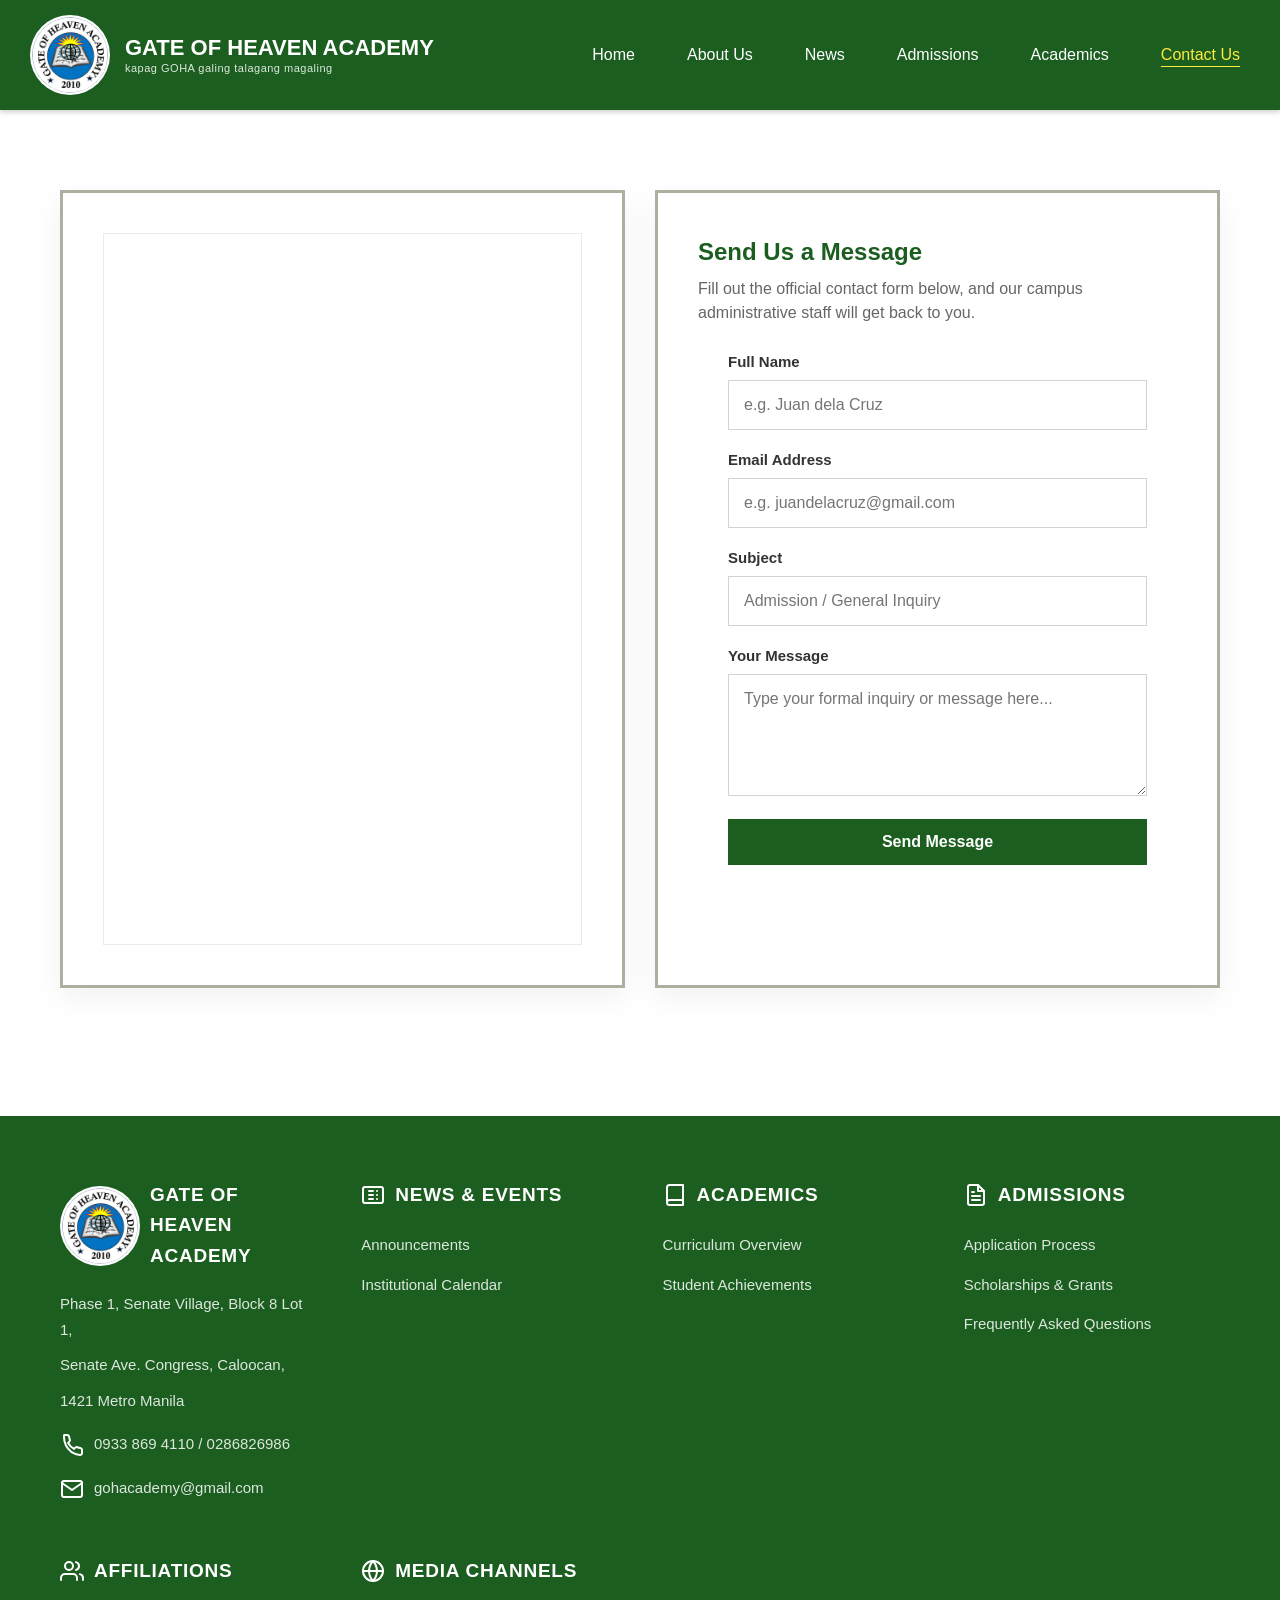
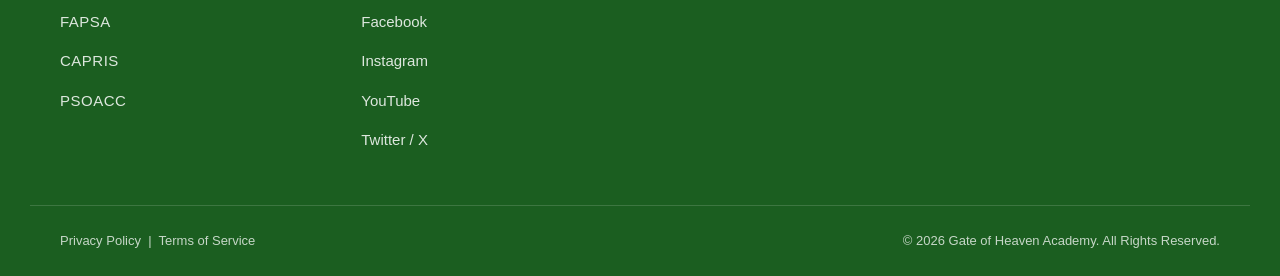
<file: contact.html>
<!doctype html>
<html lang="en">
  <head>
    <meta charset="UTF-8" />
    <meta name="viewport" content="width=device-width, initial-scale=1.0" />
    <title>Contact Us - Gate of Heaven Academy</title>
    <link rel="stylesheet" href="styles.css" />
  </head>
  <body>
    <header>
      <div class="nav-container">
        <a href="index.html" class="logo">
          <img
            src="images/goha logo 4.png"
            alt="Gate of Heaven Academy Logo"
            style="
              height: 80px;
              width: 80px;
              border-radius: 50%;
              background: #fff;
              padding: 2px;
              object-fit: contain;
            "
          />
          <div class="logo-text">
            GATE OF HEAVEN ACADEMY
            <span>kapag GOHA galing talagang magaling</span>
          </div>
        </a>

        <nav>
          <ul class="nav-links">
            <li><a href="index.html">Home</a></li>
            <li><a href="about.html">About Us</a></li>
            <li><a href="news.html">News</a></li>
            <li><a href="admissions.html">Admissions</a></li>
            <li><a href="academics.html">Academics</a></li>
            <li class="active"><a href="contact.html">Contact Us</a></li>
          </ul>
        </nav>
      </div>
    </header>

    <main class="main-content" id="contact">
      <div class="contact-header-block">
        <div class="header-accent-line"></div>
      </div>

      <div class="grid-2">
        <div class="contact-card info-panel">
          <div
            class="map-embed-container"
            style="height: 100%; min-height: 450px"
          >
            <!-- Your Verified Gate of Heaven Academy Google Maps Pin Embed -->
            <!-- The main card now behaves as a flex box directly, eliminating the nested container -->
            <div
              class="contact-card info-panel"
              style="
                display: flex;
                flex-direction: column;
                height: 100%;
                min-height: 100%;
                padding: 0 !important;
                margin-top: 0 !important;
                background: none !important;
                border: none !important;
                box-shadow: none !important;
                -webkit-box-shadow: none !important;
              "
            >
              <iframe
                src="https://www.google.com/maps/embed?pb=!1m18!1m12!1m3!1d248.9994623769622!2d121.03181320575048!3d14.759221283714748!2m3!1f0!2f0!3f0!3m2!1i1024!2i768!4f13.1!3m3!1m2!1s0x3397b1d3263fff9b%3A0xe5f5f37e5d999bef!2sGate%20of%20Heaven%20Academy%20of%20Senate%20Village%20Incorporated!5e0!3m2!1sen!2sph!4v1781658093596!5m2!1sen!2sph"
                width="100%"
                height="100%"
                style="
                  border: 0;
                  display: block;
                  width: 100%;
                  height: 100%;
                  min-height: 650px;
                  flex-grow: 1;
                  border-radius: 4px;
                "
                allowfullscreen=""
                loading="lazy"
                referrerpolicy="no-referrer-when-downgrade"
                title="Gate of Heaven Academy Campus Location Map"
              >
              </iframe>
            </div>
          </div>
        </div>

        <div class="contact-card form-panel">
          <h3>Send Us a Message</h3>
          <p class="panel-subtitle">
            Fill out the official contact form below, and our campus
            administrative staff will get back to you.
          </p>

          <form
            action="https://formspree.io/f/your-form-id"
            method="POST"
            class="custom-contact-form"
          >
            <div class="input-wrapper">
              <label for="name">Full Name</label>
              <input
                type="text"
                id="name"
                name="name"
                placeholder="e.g. Juan dela Cruz"
                required
              />
            </div>

            <div class="input-wrapper">
              <label for="email">Email Address</label>
              <input
                type="email"
                id="email"
                name="email"
                placeholder="e.g. juandelacruz@gmail.com"
                required
              />
            </div>

            <div class="input-wrapper">
              <label for="subject">Subject</label>
              <input
                type="text"
                id="subject"
                name="subject"
                placeholder="Admission / General Inquiry"
                required
              />
            </div>

            <div class="input-wrapper">
              <label for="message">Your Message</label>
              <textarea
                id="message"
                name="message"
                rows="5"
                placeholder="Type your formal inquiry or message here..."
                required
              ></textarea>
            </div>

            <button type="submit" class="btn premium-btn">Send Message</button>
          </form>
        </div>
      </div>
    </main>

    <footer>
      <div class="footer-grid">
        <div class="footer-column">
          <h4>
            <img
              src="images/goha logo 4.png"
              alt="Gate of Heaven Academy Logo"
              style="
                height: 80px;
                width: 80px;
                border-radius: 50%;
                background: #fff;
                padding: 2px;
                object-fit: contain;
              "
            />
            Gate of Heaven Academy
          </h4>
          <ul class="footer-contact-list">
            <li>Phase 1, Senate Village, Block 8 Lot 1,</li>
            <li>Senate Ave. Congress, Caloocan,</li>
            <li>1421 Metro Manila</li>
            <li class="contact-item">
              <svg
                xmlns="http://www.w3.org/2000/svg"
                width="16"
                height="16"
                viewBox="0 0 24 24"
                fill="none"
                stroke="currentColor"
                stroke-width="2"
                stroke-linecap="round"
                stroke-linejoin="round"
              >
                <path
                  d="M22 16.92v3a2 2 0 0 1-2.18 2 19.79 19.79 0 0 1-8.63-3.07A19.5 19.5 0 0 1 4.11 2h3a2 2 0 0 1 2 1.72 12.84 12.84 0 0 0 .7 2.81 2 2 0 0 1-.45 2.11L8.09 9.91a16 16 0 0 0 6 6l1.27-1.27a2 2 0 0 1 2.11-.45 12.84 12.84 0 0 0 2.81.7A2 2 0 0 1 22 16.92z"
                ></path>
              </svg>
              0933 869 4110 / 0286826986
            </li>
            <li class="contact-item">
              <svg
                xmlns="http://www.w3.org/2000/svg"
                width="16"
                height="16"
                viewBox="0 0 24 24"
                fill="none"
                stroke="currentColor"
                stroke-width="2"
                stroke-linecap="round"
                stroke-linejoin="round"
              >
                <path
                  d="M4 4h16c1.1 0 2 .9 2 2v12c0 1.1-.9 2-2 2H4c-1.1 0-2-.9-2-2V6c0-1.1.9-2 2-2z"
                ></path>
                <polyline points="22,6 12,13 2,6"></polyline>
              </svg>
              gohacademy@gmail.com
            </li>
          </ul>
        </div>

        <div class="footer-column">
          <h4>
            <svg
              xmlns="http://www.w3.org/2000/svg"
              width="20"
              height="20"
              viewBox="0 0 24 24"
              fill="none"
              stroke="currentColor"
              stroke-width="2"
              stroke-linecap="round"
              stroke-linejoin="round"
              class="footer-icon"
            >
              <path
                d="M4 4h16c1.1 0 2 .9 2 2v12c0 1.1-.9 2-2 2H4c-1.1 0-2-.9-2-2V6c0-1.1.9-2 2-2z"
              ></path>
              <path
                d="M16 8h.01M16 12h.01M16 16h.01M8 8h4M8 12h4M8 16h4"
              ></path>
            </svg>
            News &amp; Events
          </h4>
          <ul>
            <li><a href="news.html">Announcements</a></li>
            <li><a href="news.html">Institutional Calendar</a></li>
          </ul>
        </div>

        <div class="footer-column">
          <h4>
            <svg
              xmlns="http://www.w3.org/2000/svg"
              width="20"
              height="20"
              viewBox="0 0 24 24"
              fill="none"
              stroke="currentColor"
              stroke-width="2"
              stroke-linecap="round"
              stroke-linejoin="round"
              class="footer-icon"
            >
              <path d="M4 19.5A2.5 2.5 0 0 1 6.5 17H20"></path>
              <path
                d="M6.5 2H20v20H6.5A2.5 2.5 0 0 1 4 19.5v-15A2.5 2.5 0 0 1 6.5 2z"
              ></path>
            </svg>
            Academics
          </h4>
          <ul>
            <li><a href="academics.html">Curriculum Overview</a></li>
            <li><a href="academics.html">Student Achievements</a></li>
          </ul>
        </div>

        <div class="footer-column">
          <h4>
            <svg
              xmlns="http://www.w3.org/2000/svg"
              width="20"
              height="20"
              viewBox="0 0 24 24"
              fill="none"
              stroke="currentColor"
              stroke-width="2"
              stroke-linecap="round"
              stroke-linejoin="round"
              class="footer-icon"
            >
              <path
                d="M14 2H6a2 2 0 0 0-2 2v16a2 2 0 0 0 2 2h12a2 2 0 0 0 2-2V8z"
              ></path>
              <polyline points="14 2 14 8 20 8"></polyline>
              <line x1="16" y1="13" x2="8" y2="13"></line>
              <line x1="16" y1="17" x2="8" y2="17"></line>
              <polyline points="10 9 9 9 8 9"></polyline>
            </svg>
            Admissions
          </h4>
          <ul>
            <li><a href="admissions.html">Application Process</a></li>
            <li>
              <a href="images/SiblingDc.png" target="_blank"
                >Scholarships &amp; Grants</a
              >
            </li>
            <li><a href="admissions.html">Frequently Asked Questions</a></li>
          </ul>
        </div>

        <div class="footer-column">
          <h4>
            <svg
              xmlns="http://www.w3.org/2000/svg"
              width="20"
              height="20"
              viewBox="0 0 24 24"
              fill="none"
              stroke="currentColor"
              stroke-width="2"
              stroke-linecap="round"
              stroke-linejoin="round"
              class="footer-icon"
            >
              <path d="M17 21v-2a4 4 0 0 0-4-4H5a4 4 0 0 0-4 4v2"></path>
              <circle cx="9" cy="7" r="4"></circle>
              <path d="M23 21v-2a4 4 0 0 0-3-3.87"></path>
              <path d="M16 3.13a4 4 0 0 1 0 7.75"></path>
            </svg>
            Affiliations
          </h4>
          <ul class="static-list">
            <li>
              <a href="#" target="_blank" rel="noopener noreferrer">FAPSA</a>
            </li>
            <li>
              <a href="#" target="_blank" rel="noopener noreferrer">CAPRIS</a>
            </li>
            <li>
              <a
                href="https://www.facebook.com/PSOACC"
                target="_blank"
                rel="noopener noreferrer"
                >PSOACC</a
              >
            </li>
          </ul>
        </div>

        <div class="footer-column">
          <h4>
            <svg
              xmlns="http://www.w3.org/2000/svg"
              width="20"
              height="20"
              viewBox="0 0 24 24"
              fill="none"
              stroke="currentColor"
              stroke-width="2"
              stroke-linecap="round"
              stroke-linejoin="round"
              class="footer-icon"
            >
              <circle cx="12" cy="12" r="10"></circle>
              <line x1="2" y1="12" x2="22" y2="12"></line>
              <path
                d="M12 2a15.3 15.3 0 0 1 4 10 15.3 15.3 0 0 1-4 10 15.3 15.3 0 0 1-4-10 15.3 15.3 0 0 1 4-10z"
              ></path>
            </svg>
            Media Channels
          </h4>
          <ul>
            <li>
              <a
                href="https://www.facebook.com/gohacademy"
                target="_blank"
                rel="noopener noreferrer"
                >Facebook</a
              >
            </li>
            <li>
              <a
                href="https://instagram.com"
                target="_blank"
                rel="noopener noreferrer"
                >Instagram</a
              >
            </li>
            <li>
              <a
                href="https://youtube.com"
                target="_blank"
                rel="noopener noreferrer"
                >YouTube</a
              >
            </li>
            <li>
              <a
                href="https://twitter.com"
                target="_blank"
                rel="noopener noreferrer"
                >Twitter / X</a
              >
            </li>
          </ul>
        </div>
      </div>

      <div class="footer-bottom">
        <p>
          <a href="privacy-policy.html">Privacy Policy</a> &nbsp;|&nbsp;
          <a href="terms.html">Terms of Service</a>
        </p>
        <p>&copy; 2026 Gate of Heaven Academy. All Rights Reserved.</p>
      </div>
    </footer>

    <script src="script.js"></script>
  </body>
</html>
</file>
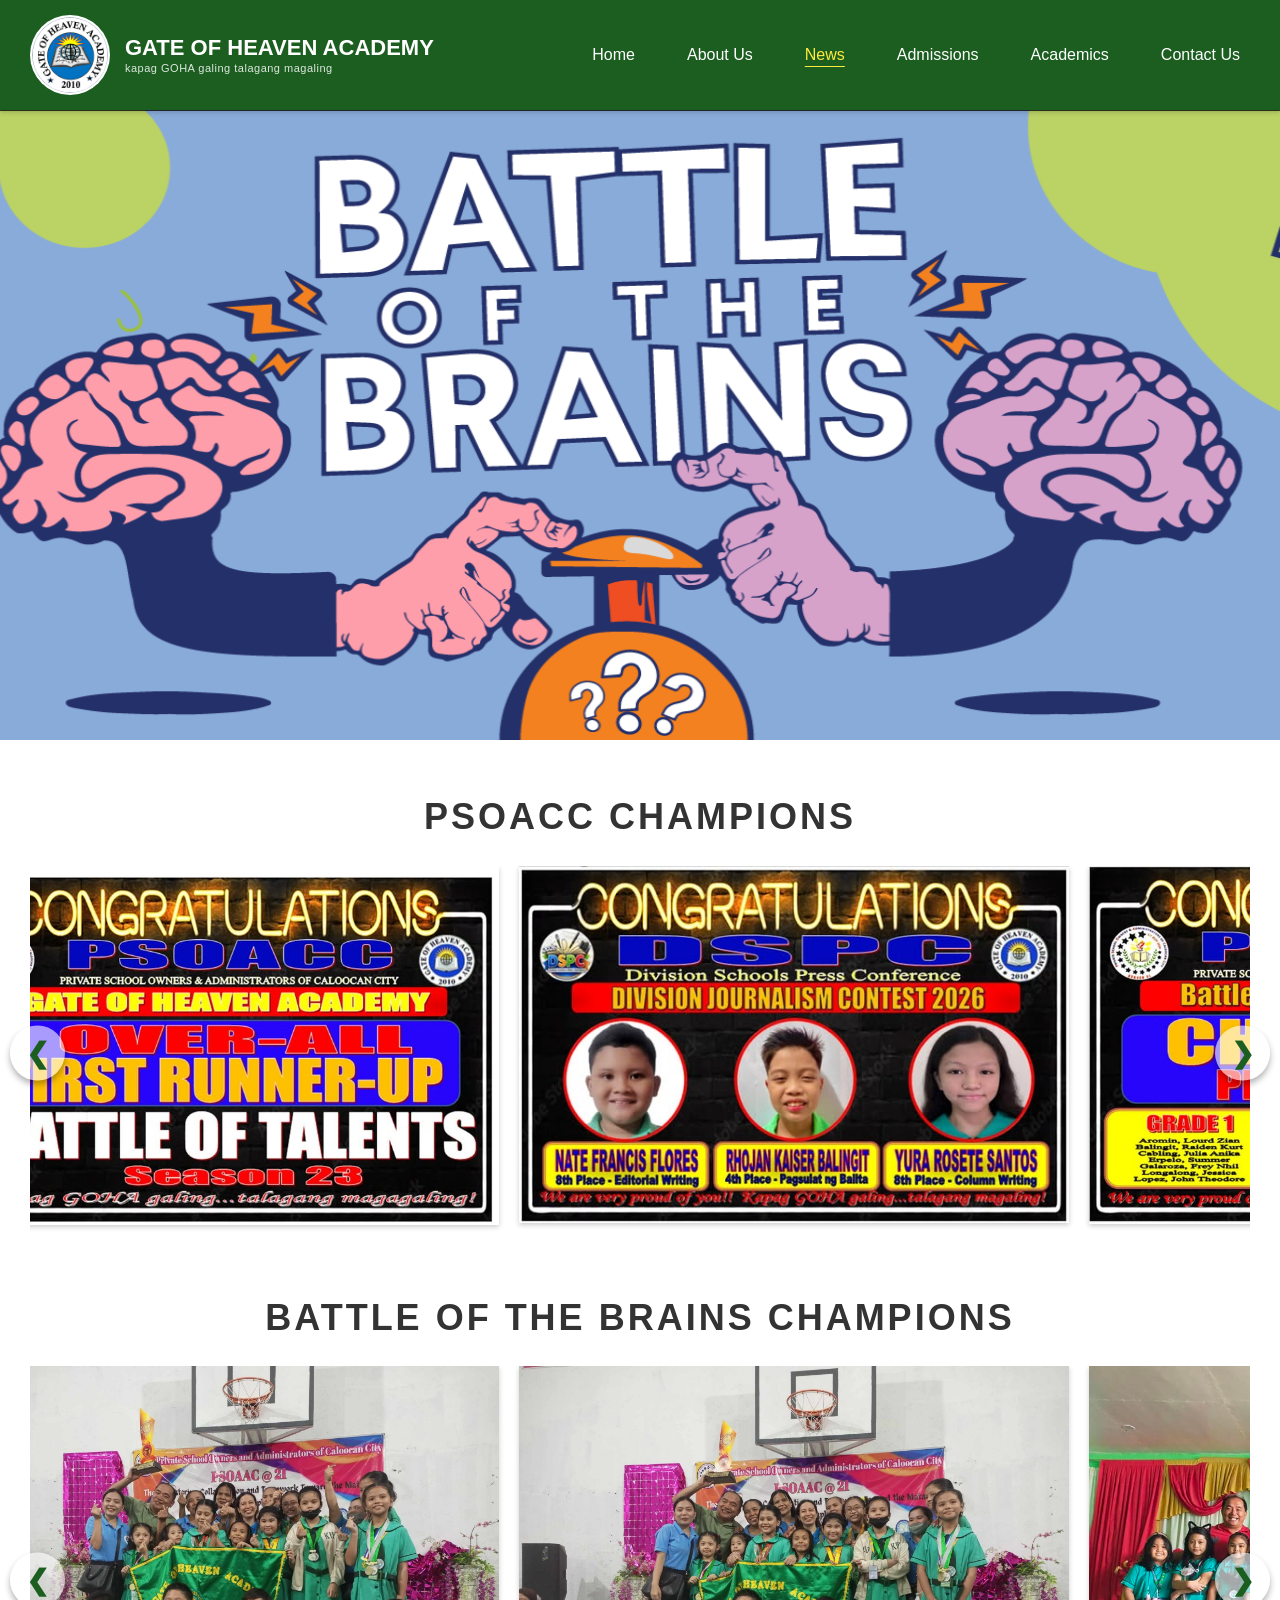
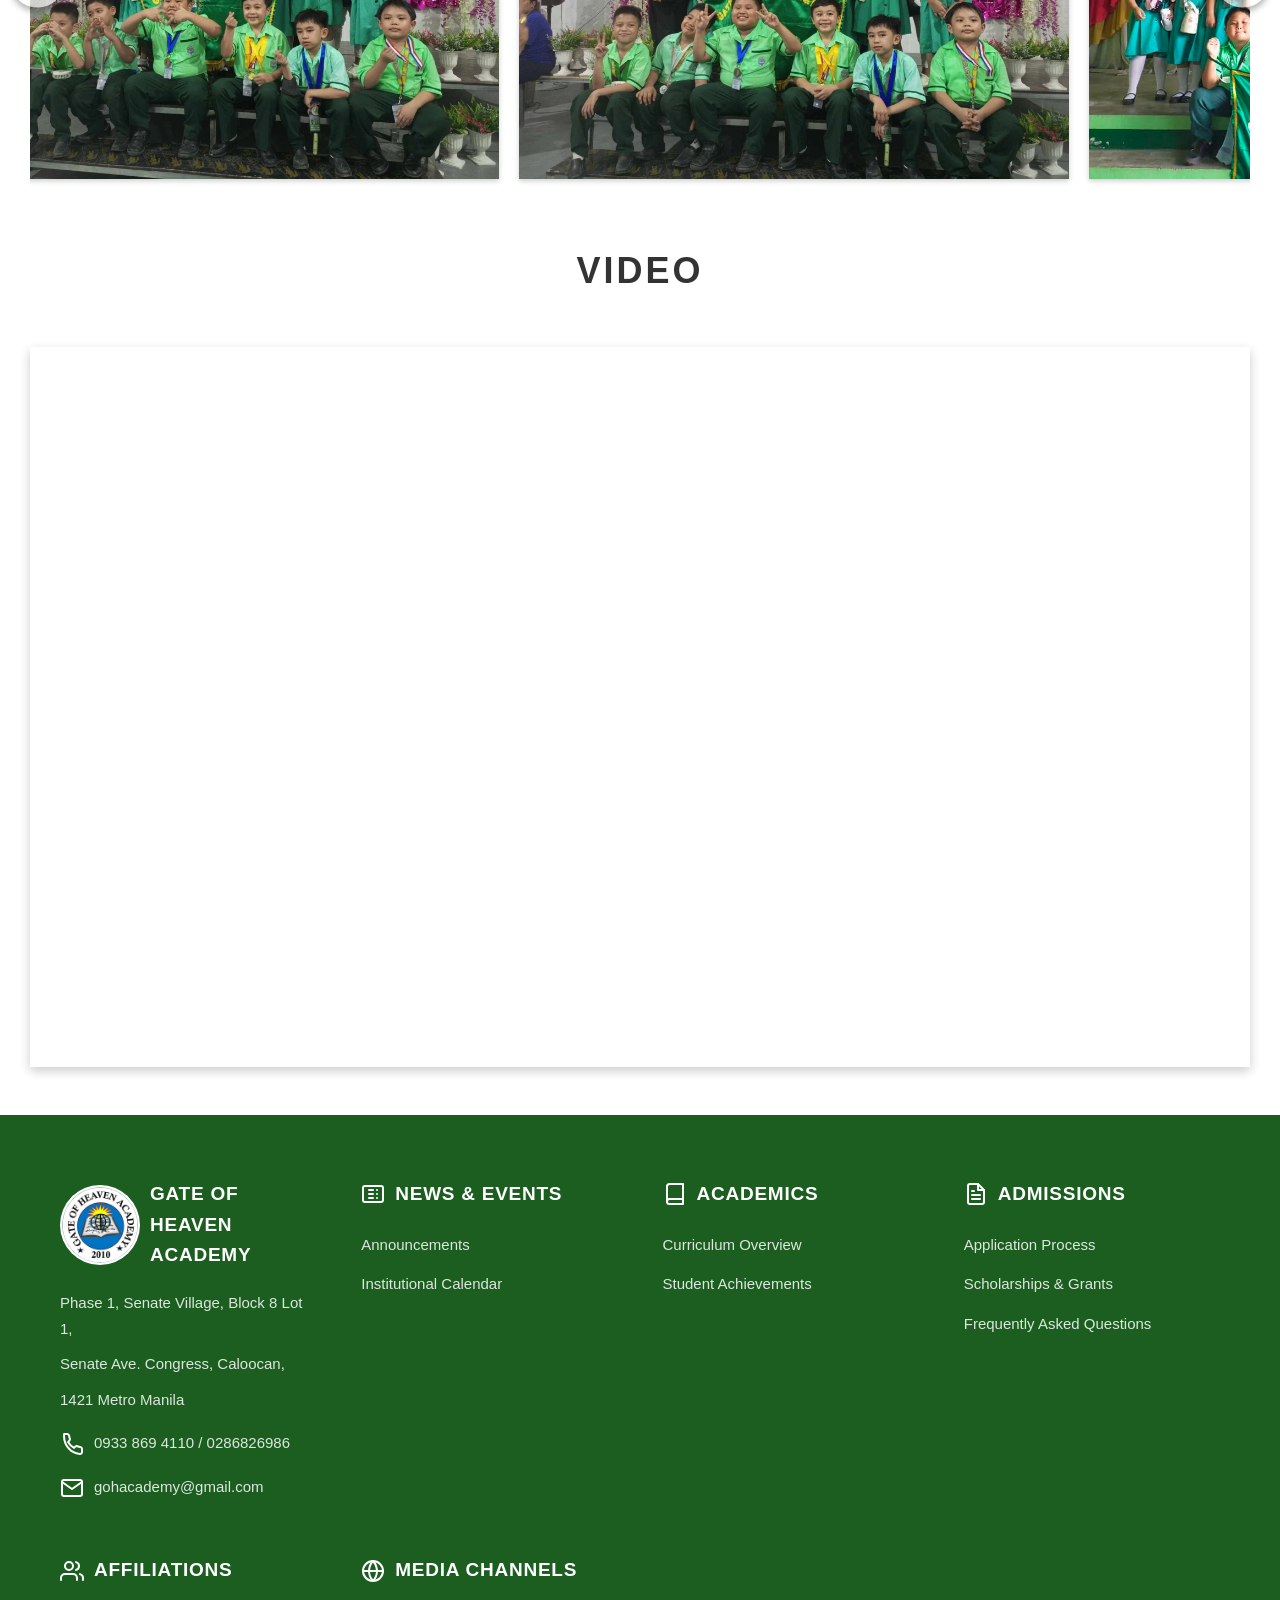
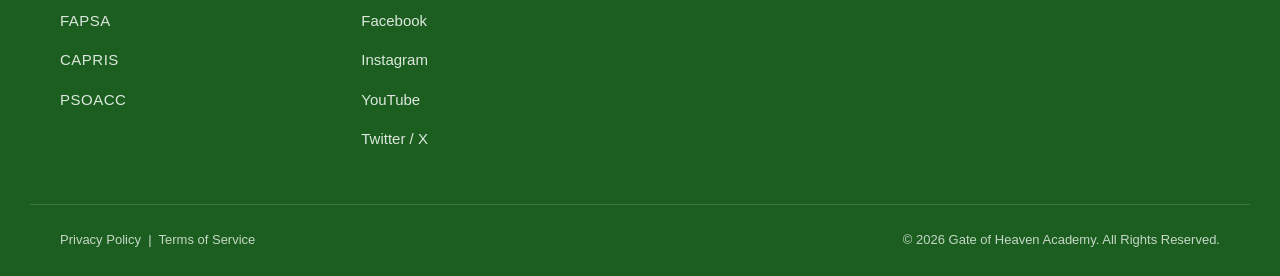
<file: news.html>
<!doctype html>
<html lang="en">
  <head>
    <meta charset="UTF-8" />
    <meta name="viewport" content="width=device-width, initial-scale=1.0" />
    <title>News &amp; Events - Gate of Heaven Academy</title>
    <link rel="stylesheet" href="styles.css" />
  </head>
  <body>
    <header>
      <div class="nav-container">
        <a href="index.html" class="logo">
          <img
            src="images/goha logo 4.png"
            alt="Gate of Heaven Academy Logo"
            style="
              height: 80px;
              width: 80px;
              border-radius: 50%;
              background: #fff;
              padding: 2px;
              object-fit: contain;
            "
          />
          <div class="logo-text">
            GATE OF HEAVEN ACADEMY
            <span>kapag GOHA galing talagang magaling</span>
          </div>
        </a>

        <nav>
          <ul class="nav-links">
            <li><a href="index.html">Home</a></li>
            <li><a href="about.html">About Us</a></li>
            <li class="active"><a href="news.html">News</a></li>
            <li><a href="admissions.html">Admissions</a></li>
            <li><a href="academics.html">Academics</a></li>
            <li><a href="contact.html">Contact Us</a></li>
          </ul>
        </nav>
      </div>
    </header>

    <main id="news">
      <!-- Updated Banner to Match Academics Hero Style -->
      <div class="hero-overlay">
        <img
          src="images/btotb.png"
          alt="Battle of the Brains competition banner"
          class="hero-video"
          style="object-fit: fill"
        />
      </div>

      <div class="scroll-section-title" style="letter-spacing: 3px">
        PSOACC CHAMPIONS
      </div>
      <div class="scroll-wrapper" id="psoacc-champions-carousel">
        <button
          class="scroll-arrow left-arrow"
          onclick="scrollPsoaccCarousel(-1)"
        >
          &#10094;
        </button>

        <div class="scroll-container">
          <div
            class="scroll-item"
            onclick="openModal('images/News/1pso.jpg')"
            style="cursor: pointer"
          >
            <img
              src="images/News/1pso.jpg"
              alt="Gate of Heaven Academy student victory group at the PSOACC competition"
            />
          </div>

          <div
            class="scroll-item"
            onclick="openModal('images/News/2pso.jpg')"
            style="cursor: pointer"
          >
            <img
              src="images/News/2pso.jpg"
              alt="PSOACC academic competition awarding ceremony awardees"
            />
          </div>

          <div
            class="scroll-item"
            onclick="openModal('images/News/3pso.jpg')"
            style="cursor: pointer"
          >
            <img
              src="images/News/3pso.jpg"
              alt="GOHA student displaying championship medal award"
            />
          </div>

          <div
            class="scroll-item"
            onclick="openModal('images/News/4pso.jpg')"
            style="cursor: pointer"
          >
            <img
              src="images/News/4pso.jpg"
              alt="PSOACC championship certificates and trophies presentation"
            />
          </div>

          <div
            class="scroll-item"
            onclick="openModal('images/News/5pso.jpg')"
            style="cursor: pointer"
          >
            <img
              src="images/News/5pso.jpg"
              alt="Gate of Heaven Academy contingent champion representatives"
            />
          </div>

          <div
            class="scroll-item"
            onclick="openModal('images/News/6pso.jpg')"
            style="cursor: pointer"
          >
            <img
              src="images/News/6pso.jpg"
              alt="GOHA elementary level academic team champions"
            />
          </div>

          <div
            class="scroll-item"
            onclick="openModal('images/News/7pso.jpg')"
            style="cursor: pointer"
          >
            <img
              src="images/News/7pso.jpg"
              alt="Student delegates posing with institutional victory awards"
            />
          </div>

          <div
            class="scroll-item"
            onclick="openModal('images/News/8pso.jpg')"
            style="cursor: pointer"
          >
            <img
              src="images/News/8pso.jpg"
              alt="Faculty coach celebrating with victorious student contestants"
            />
          </div>

          <div
            class="scroll-item"
            onclick="openModal('images/News/9pso.jpg')"
            style="cursor: pointer"
          >
            <img
              src="images/News/9pso.jpg"
              alt="GOHA students standing proudly with regional champion medals"
            />
          </div>

          <div
            class="scroll-item"
            onclick="openModal('images/News/10pso.jpg')"
            style="cursor: pointer"
          >
            <img
              src="images/News/10pso.jpg"
              alt="Closing ceremony celebration photo of PSOACC tournament winners"
            />
          </div>
        </div>

        <button
          class="scroll-arrow right-arrow"
          onclick="scrollPsoaccCarousel(1)"
        >
          &#10095;
        </button>
      </div>

      <div class="scroll-section-title" style="letter-spacing: 3px">
        BATTLE OF THE BRAINS CHAMPIONS
      </div>
      <div class="scroll-wrapper" id="brain-battle-carousel">
        <button class="scroll-arrow left-arrow" onclick="scrollCarousel(-1)">
          &#10094;
        </button>
        <div class="scroll-container">
          <div
            class="scroll-item"
            onclick="openModal('images/News/11pso.jpg')"
            style="cursor: pointer"
          >
            <img
              src="images/News/11pso.jpg"
              alt="Battle of the Brains official quiz bee champions trophy presentation"
            />
          </div>
          <div
            class="scroll-item"
            onclick="openModal('images/News/12pso.jpg')"
            style="cursor: pointer"
          >
            <img
              src="images/News/12pso.jpg"
              alt="GOHA quiz bee delegates answering final stage round questions"
            />
          </div>
          <div
            class="scroll-item"
            onclick="openModal('images/News/15pso.jpg')"
            style="cursor: pointer"
          >
            <img
              src="images/News/15pso.jpg"
              alt="First place award ceremony during Battle of the Brains event"
            />
          </div>
          <div
            class="scroll-item"
            onclick="openModal('images/News/16pso.jpg')"
            style="cursor: pointer"
          >
            <img
              src="images/News/16pso.jpg"
              alt="Proud school administrators standing next to quiz team champions"
            />
          </div>
          <div
            class="scroll-item"
            onclick="openModal('images/News/17pso.jpg')"
            style="cursor: pointer"
          >
            <img
              src="images/News/17pso.jpg"
              alt="Student competitor receiving top academic achievement award ribbon"
            />
          </div>
          <div
            class="scroll-item"
            onclick="openModal('images/News/18pso.jpg')"
            style="cursor: pointer"
          >
            <img
              src="images/News/18pso.jpg"
              alt="GOHA school team displaying major championship banner on stage"
            />
          </div>
          <div
            class="scroll-item"
            onclick="openModal('images/News/19pso.jpg')"
            style="cursor: pointer"
          >
            <img
              src="images/News/19pso.jpg"
              alt="Group portrait of academic gold medalists holding event certificate"
            />
          </div>
          <div
            class="scroll-item"
            onclick="openModal('images/News/20pso.jpg')"
            style="cursor: pointer"
          >
            <img
              src="images/News/20pso.jpg"
              alt="Celebration photo of top performing quiz bowl team with certificates"
            />
          </div>
        </div>
        <button class="scroll-arrow right-arrow" onclick="scrollCarousel(1)">
          &#10095;
        </button>
      </div>

      <div id="imageLightbox" class="modal" onclick="closeModal()">
        <span class="close-modal" onclick="closeModal()">&times;</span>
        <img
          class="modal-content"
          id="lightboxImg"
          alt="Enlarged gallery view modal window"
        />
      </div>

      <div class="scroll-section-title" style="letter-spacing: 3px">VIDEO</div>
      <div class="video-wrapper">
        <iframe
          src="https://www.youtube.com/embed/dQw4w9WgXcQ"
          title="Gate of Heaven Academy Featured Event Video Highlights"
          frameborder="0"
          allow="
            accelerometer;
            autoplay;
            clipboard-write;
            encrypted-media;
            gyroscope;
            picture-in-picture;
          "
          allowfullscreen
        ></iframe>
      </div>
    </main>

    <footer>
      <div class="footer-grid">
        <div class="footer-column">
          <h4>
            <img
              src="images/goha logo 4.png"
              alt="Gate of Heaven Academy Logo"
              style="
                height: 80px;
                width: 80px;
                border-radius: 50%;
                background: #fff;
                padding: 2px;
                object-fit: contain;
              "
            />
            Gate of Heaven Academy
          </h4>
          <ul class="footer-contact-list">
            <li>Phase 1, Senate Village, Block 8 Lot 1,</li>
            <li>Senate Ave. Congress, Caloocan,</li>
            <li>1421 Metro Manila</li>
            <li class="contact-item">
              <svg
                xmlns="http://www.w3.org/2000/svg"
                width="16"
                height="16"
                viewBox="0 0 24 24"
                fill="none"
                stroke="currentColor"
                stroke-width="2"
                stroke-linecap="round"
                stroke-linejoin="round"
              >
                <path
                  d="M22 16.92v3a2 2 0 0 1-2.18 2 19.79 19.79 0 0 1-8.63-3.07A19.5 19.5 0 0 1 4.11 2h3a2 2 0 0 1 2 1.72 12.84 12.84 0 0 0 .7 2.81 2 2 0 0 1-.45 2.11L8.09 9.91a16 16 0 0 0 6 6l1.27-1.27a2 2 0 0 1 2.11-.45 12.84 12.84 0 0 0 2.81.7A2 2 0 0 1 22 16.92z"
                ></path>
              </svg>
              0933 869 4110 / 0286826986
            </li>
            <li class="contact-item">
              <svg
                xmlns="http://www.w3.org/2000/svg"
                width="16"
                height="16"
                viewBox="0 0 24 24"
                fill="none"
                stroke="currentColor"
                stroke-width="2"
                stroke-linecap="round"
                stroke-linejoin="round"
              >
                <path
                  d="M4 4h16c1.1 0 2 .9 2 2v12c0 1.1-.9 2-2 2H4c-1.1 0-2-.9-2-2V6c0-1.1.9-2 2-2z"
                ></path>
                <polyline points="22,6 12,13 2,6"></polyline>
              </svg>
              gohacademy@gmail.com
            </li>
          </ul>
        </div>

        <div class="footer-column">
          <h4>
            <svg
              xmlns="http://www.w3.org/2000/svg"
              width="20"
              height="20"
              viewBox="0 0 24 24"
              fill="none"
              stroke="currentColor"
              stroke-width="2"
              stroke-linecap="round"
              stroke-linejoin="round"
              class="footer-icon"
            >
              <path
                d="M4 4h16c1.1 0 2 .9 2 2v12c0 1.1-.9 2-2 2H4c-1.1 0-2-.9-2-2V6c0-1.1.9-2 2-2z"
              ></path>
              <path
                d="M16 8h.01M16 12h.01M16 16h.01M8 8h4M8 12h4M8 16h4"
              ></path>
            </svg>
            News &amp; Events
          </h4>
          <ul>
            <li><a href="news.html">Announcements</a></li>
            <li><a href="news.html">Institutional Calendar</a></li>
          </ul>
        </div>

        <div class="footer-column">
          <h4>
            <svg
              xmlns="http://www.w3.org/2000/svg"
              width="20"
              height="20"
              viewBox="0 0 24 24"
              fill="none"
              stroke="currentColor"
              stroke-width="2"
              stroke-linecap="round"
              stroke-linejoin="round"
              class="footer-icon"
            >
              <path d="M4 19.5A2.5 2.5 0 0 1 6.5 17H20"></path>
              <path
                d="M6.5 2H20v20H6.5A2.5 2.5 0 0 1 4 19.5v-15A2.5 2.5 0 0 1 6.5 2z"
              ></path>
            </svg>
            Academics
          </h4>
          <ul>
            <li><a href="academics.html">Curriculum Overview</a></li>
            <li><a href="academics.html">Student Achievements</a></li>
          </ul>
        </div>

        <div class="footer-column">
          <h4>
            <svg
              xmlns="http://www.w3.org/2000/svg"
              width="20"
              height="20"
              viewBox="0 0 24 24"
              fill="none"
              stroke="currentColor"
              stroke-width="2"
              stroke-linecap="round"
              stroke-linejoin="round"
              class="footer-icon"
            >
              <path
                d="M14 2H6a2 2 0 0 0-2 2v16a2 2 0 0 0 2 2h12a2 2 0 0 0 2-2V8z"
              ></path>
              <polyline points="14 2 14 8 20 8"></polyline>
              <line x1="16" y1="13" x2="8" y2="13"></line>
              <line x1="16" y1="17" x2="8" y2="17"></line>
              <polyline points="10 9 9 9 8 9"></polyline>
            </svg>
            Admissions
          </h4>
          <ul>
            <li><a href="admissions.html">Application Process</a></li>
            <li>
              <a href="images/SiblingDc.png" target="_blank"
                >Scholarships &amp; Grants</a
              >
            </li>
            <li><a href="admissions.html">Frequently Asked Questions</a></li>
          </ul>
        </div>

        <div class="footer-column">
          <h4>
            <svg
              xmlns="http://www.w3.org/2000/svg"
              width="20"
              height="20"
              viewBox="0 0 24 24"
              fill="none"
              stroke="currentColor"
              stroke-width="2"
              stroke-linecap="round"
              stroke-linejoin="round"
              class="footer-icon"
            >
              <path d="M17 21v-2a4 4 0 0 0-4-4H5a4 4 0 0 0-4 4v2"></path>
              <circle cx="9" cy="7" r="4"></circle>
              <path d="M23 21v-2a4 4 0 0 0-3-3.87"></path>
              <path d="M16 3.13a4 4 0 0 1 0 7.75"></path>
            </svg>
            Affiliations
          </h4>
          <ul class="static-list">
            <li>
              <a href="#" target="_blank" rel="noopener noreferrer">FAPSA</a>
            </li>
            <li>
              <a href="#" target="_blank" rel="noopener noreferrer">CAPRIS</a>
            </li>
            <li>
              <a
                href="https://www.facebook.com/PSOACC"
                target="_blank"
                rel="noopener noreferrer"
                >PSOACC</a
              >
            </li>
          </ul>
        </div>

        <div class="footer-column">
          <h4>
            <svg
              xmlns="http://www.w3.org/2000/svg"
              width="20"
              height="20"
              viewBox="0 0 24 24"
              fill="none"
              stroke="currentColor"
              stroke-width="2"
              stroke-linecap="round"
              stroke-linejoin="round"
              class="footer-icon"
            >
              <circle cx="12" cy="12" r="10"></circle>
              <line x1="2" y1="12" x2="22" y2="12"></line>
              <path
                d="M12 2a15.3 15.3 0 0 1 4 10 15.3 15.3 0 0 1-4 10 15.3 15.3 0 0 1-4-10 15.3 15.3 0 0 1 4-10z"
              ></path>
            </svg>
            Media Channels
          </h4>
          <ul>
            <li>
              <a
                href="https://www.facebook.com/gohacademy"
                target="_blank"
                rel="noopener noreferrer"
                >Facebook</a
              >
            </li>
            <li>
              <a
                href="https://instagram.com"
                target="_blank"
                rel="noopener noreferrer"
                >Instagram</a
              >
            </li>
            <li>
              <a
                href="https://youtube.com"
                target="_blank"
                rel="noopener noreferrer"
                >YouTube</a
              >
            </li>
            <li>
              <a
                href="https://twitter.com"
                target="_blank"
                rel="noopener noreferrer"
                >Twitter / X</a
              >
            </li>
          </ul>
        </div>
      </div>

      <div class="footer-bottom">
        <p>
          <a href="privacy-policy.html">Privacy Policy</a> &nbsp;|&nbsp;
          <a href="terms.html">Terms of Service</a>
        </p>
        <p>&copy; 2026 Gate of Heaven Academy. All Rights Reserved.</p>
      </div>
    </footer>

    <!-- Image Modal Structure Retained matching original functionality -->
    <div id="imageModal" class="modal" onclick="closeModal(event)">
      <span class="close-modal">&times;</span>
      <img class="modal-content" id="modalImg" alt="Modal view popup display" />
    </div>

    <script src="script.js"></script>
  </body>
</html>
</file>
<file: styles.css>
/* ==========================================================================
   GLOBAL STYLES & COLORS (Responsive across ALL HTML Pages)
   ========================================================================== */
:root {
  --primary-color: #1b5e20;
  --secondary-color: #81c784;
  --text-color: #333333;
  --bg-light: #f1f8e9;
  --white: #ffffff;
  --gray-bg: #e0e0e0;

  /* Fluid Layout Variables */
  --max-width: 1800px;
  --section-spacing: clamp(16px, 4vw, 48px);
  --tab-min-height: clamp(0px, 5vh, 120px);

  /* Responsive spacing scale */
  --spacing-xs: clamp(8px, 2vw, 12px);
  --spacing-sm: clamp(12px, 2.5vw, 16px);
  --spacing-md: clamp(16px, 3vw, 24px);
  --spacing-lg: clamp(24px, 4vw, 40px);
  --spacing-xl: clamp(32px, 5vw, 64px);
}

* {
  margin: 0;
  padding: 0;
  box-sizing: border-box;
  font-family: "Segoe UI", Tahoma, Geneva, Verdana, sans-serif;
}

body {
  color: var(--text-color);
  background-color: var(--white);
  line-height: 1.6;
  overflow-x: hidden; /* Prevent horizontal scroll */
  width: 100%;
}

a {
  text-decoration: none;
  color: inherit;
}

ul {
  list-style: none;
}

img {
  max-width: 100%;
  height: auto;
  display: block;
}

/* ==========================================================================
   SHARED UI COMPONENTS (Responsive)
   ========================================================================== */

/* BUTTONS - Better touch targets on mobile */
.btn {
  display: inline-block;
  padding: clamp(10px, 2.5vw, 14px) clamp(16px, 3vw, 24px);
  background: var(--primary-color);
  color: var(--white);
  border-radius: 0;
  font-weight: bold;
  cursor: pointer;
  border: none;
  transition: 0.3s;
  min-height: 44px; /* Mobile touch target */
  display: flex;
  align-items: center;
  justify-content: center;
  font-size: clamp(14px, 2vw, 16px);
}

.btn:hover {
  background: #0d3b13;
}

.btn-accent {
  background: var(--secondary-color);
  color: #0d3b13;
}

.btn-accent:hover {
  background: #66bb6a;
}

/* GLOBAL SITE NAVIGATION - Responsive header */
header {
  background: var(--primary-color);
  color: white;
  position: sticky;
  top: 0;
  z-index: 1000;
  box-shadow: 0 2px 5px rgba(0, 0, 0, 0.2);
  width: 100%;
}

.nav-container {
  display: flex;
  justify-content: space-between;
  align-items: center;
  max-width: var(--max-width);
  width: 100%;
  padding: clamp(10px, 2vw, 15px) clamp(15px, 4vw, 30px);
  margin: 0 auto;
  box-sizing: border-box;
}

.logo {
  display: flex;
  align-items: center;
  gap: clamp(10px, 2vw, 15px);
  cursor: pointer;
  flex-shrink: 0;
}

.logo-img {
  height: clamp(45px, 8vw, 75px);
  width: auto;
  object-fit: contain;
  border-radius: 0;
  background: var(--white);
  padding: 2px;
}

.logo-text {
  display: flex;
  flex-direction: column;
  font-size: clamp(14px, 2.5vw, 22px);
  font-weight: bold;
  line-height: 1.2;
}

.logo-text span {
  font-size: clamp(9px, 1.5vw, 11px);
  font-weight: normal;
  opacity: 0.85;
  letter-spacing: 0.5px;
}

.nav-links {
  display: flex;
  gap: clamp(12px, 2.5vw, 35px);
  align-items: center;
  flex-wrap: wrap;
  justify-content: flex-end;
}

.nav-links li {
  cursor: pointer;
  font-weight: 500;
  transition: color 0.3s;
  font-size: clamp(13px, 2vw, 16px);
  white-space: nowrap;
}

.nav-links li a {
  transition: color 0.2s ease-in-out;
  display: block;
  padding: clamp(5px, 1vw, 10px);
}

.nav-links li:hover a,
.nav-links li.active a {
  color: #ffeb3b !important;
  text-decoration: underline;
  text-underline-offset: 6px;
}

/* GLOBAL SITE FOOTER */
footer {
  background: var(--primary-color);
  color: var(--white);
  padding: clamp(30px, 5vw, 65px) clamp(15px, 4vw, 30px) clamp(20px, 3vw, 25px);
  margin-top: 0 !important;
  font-family: "Segoe UI", Tahoma, Geneva, Verdana, sans-serif;
  width: 100%;
  box-sizing: border-box;
}

.footer-grid {
  display: grid;
  grid-template-columns: repeat(
    auto-fit,
    minmax(clamp(180px, 40vw, 220px), 1fr)
  );
  gap: clamp(20px, 4vw, 45px);
  max-width: var(--max-width);
  width: 100%;
  padding: 0 clamp(15px, 4vw, 30px);
  margin: 0 auto;
  border-bottom: 1px solid rgba(255, 255, 255, 0.15);
  padding-bottom: clamp(30px, 4vw, 40px);
  box-sizing: border-box;
}

.footer-column {
  display: flex;
  flex-direction: column;
}

.footer-column h4 {
  margin-bottom: clamp(15px, 2vw, 20px);
  font-size: clamp(14px, 2.2vw, 19px);
  font-weight: bold;
  text-transform: uppercase;
  letter-spacing: 0.75px;
  color: var(--white);
  display: flex;
  align-items: center;
  gap: 10px;
}

.footer-column svg {
  color: var(--white) !important;
  stroke: var(--white) !important;
  flex-shrink: 0;
  width: clamp(16px, 3vw, 24px);
  height: clamp(16px, 3vw, 24px);
}

.footer-column ul {
  padding: 0;
  margin: 0;
}

.footer-column ul li {
  font-size: clamp(12px, 1.8vw, 15px);
  margin-bottom: clamp(8px, 1.5vw, 10px);
  color: rgba(255, 255, 255, 0.85);
  line-height: 1.7;
}

.footer-column ul li a {
  color: rgba(255, 255, 255, 0.85);
  transition:
    color 0.2s ease-in-out,
    text-decoration 0.2s ease-in-out;
  display: inline-block;
  padding: 2px 0;
}

.footer-column ul li a:hover {
  color: #ffeb3b;
  text-decoration: underline;
  text-underline-offset: 4px;
}

.static-list li {
  color: rgba(255, 255, 255, 0.85);
  letter-spacing: 0.5px;
}

.footer-contact-list {
  display: flex;
  flex-direction: column;
}

.contact-item {
  display: flex;
  align-items: flex-start;
  gap: clamp(8px, 2vw, 10px);
  margin-top: clamp(5px, 1vw, 8px);
}

.contact-item svg {
  flex-shrink: 0;
  margin-top: 2px;
}

.footer-bottom {
  max-width: var(--max-width);
  width: 100%;
  padding: 0 clamp(15px, 4vw, 30px);
  margin: clamp(20px, 3vw, 25px) auto 0;
  font-size: clamp(11px, 1.5vw, 13px);
  opacity: 0.75;
  display: flex;
  justify-content: space-between;
  align-items: center;
  flex-wrap: wrap;
  gap: clamp(10px, 2vw, 15px);
  box-sizing: border-box;
}

.footer-bottom a {
  color: var(--white);
  text-decoration: none;
  transition: color 0.2s;
}

.footer-bottom a:hover {
  color: #ffeb3b;
  text-decoration: underline;
}

/* IMAGE MODAL / LIGHTBOX */
.modal {
  display: none;
  position: fixed;
  z-index: 2000;
  left: 0;
  top: 0;
  width: 100%;
  height: 100%;
  background-color: rgba(0, 0, 0, 0.85);
  align-items: center;
  justify-content: center;
  padding: clamp(15px, 3vw, 30px);
}

.modal-content {
  max-width: 95%;
  max-height: 90vh;
  border-radius: 0;
  box-shadow: 0 4px 15px rgba(0, 0, 0, 0.5);
  object-fit: contain;
}

.close-modal {
  position: absolute;
  top: clamp(15px, 3vw, 30px);
  right: clamp(15px, 3vw, 30px);
  color: white;
  font-size: clamp(30px, 5vw, 40px);
  font-weight: bold;
  cursor: pointer;
  transition: 0.3s;
  background: none;
  border: none;
  padding: 0;
  display: flex;
  align-items: center;
  justify-content: center;
  width: 44px;
  height: 44px; /* Touch target */
}

.close-modal:hover {
  color: var(--secondary-color);
}

/* STRUCTURAL GRID LAYOUTS */
.grid-2 {
  display: grid;
  grid-template-columns: repeat(
    auto-fit,
    minmax(clamp(280px, 100%, 400px), 1fr)
  );
  gap: clamp(12px, 3vw, 30px);
  margin-bottom: var(--section-spacing);
  padding: 0 clamp(15px, 4vw, 30px);
}

.grid-3 {
  display: grid;
  grid-template-columns: repeat(
    auto-fit,
    minmax(clamp(250px, 100%, 300px), 1fr)
  );
  gap: clamp(12px, 3vw, 30px);
  margin-bottom: var(--section-spacing);
  padding: 0 clamp(15px, 4vw, 30px);
}

.single-column-container {
  max-width: 900px;
  margin: 0 auto;
  padding: 0 clamp(15px, 4vw, 30px);
}

/* ==========================================================================
   HERO SECTIONS
   ========================================================================== */
.hero-overlay {
  position: relative;
  width: 100%;
  border-radius: 0;
  overflow: hidden;
  margin-bottom: var(--section-spacing);
  background: #000;
  max-height: clamp(250px, 70vh, 80vh);
  display: flex;
  align-items: center;
  justify-content: center;
}

.hero-video {
  width: 100%;
  max-height: clamp(250px, 70vh, 80vh);
  object-fit: contain;
  display: block;
}

.hero-overlay .hero-text-box {
  position: absolute;
  top: 50%;
  left: clamp(15px, 4vw, 60px);
  transform: translateY(-50%);
  z-index: 1;
  max-width: clamp(200px, 90%, 550px);
}

.hero-text-box {
  background: rgba(27, 94, 32, 0.85);
  color: var(--white);
  padding: clamp(15px, 3vw, 40px);
  border-radius: 0;
  max-width: clamp(250px, 85%, 600px);
  box-shadow: 0 4px 10px rgba(0, 0, 0, 0.2);
}

.hero-text-box h2 {
  font-size: clamp(18px, 4vw, 32px);
  margin-bottom: clamp(10px, 2vw, 15px);
  line-height: 1.5;
}

.hero-text-box a {
  color: var(--secondary-color);
  text-decoration: underline;
  font-weight: bold;
  cursor: pointer;
  font-size: clamp(13px, 2vw, 16px);
}

/* ACADEMICS & NEWS PAGE HERO */
.hero-full {
  width: 100%;
  height: clamp(250px, 50vh, 600px);
  background-size: cover;
  background-position: center;
  border-radius: 0;
  margin-bottom: var(--section-spacing);
  display: flex;
  align-items: flex-end;
  padding: clamp(15px, 3vw, 30px);
}

/* ADMISSIONS SPLIT HERO */
.split-hero {
  display: flex;
  gap: clamp(8px, 2vw, 20px);
  height: clamp(250px, 45vh, 600px);
  margin-bottom: var(--section-spacing);
  padding: 0 clamp(15px, 4vw, 30px);
}

.split-hero > div {
  flex: 1;
  width: 100%;
  height: 100%;
  background-size: cover;
  background-position: center;
  border-radius: 0;
  display: flex;
  align-items: flex-end;
  padding: clamp(12px, 2vw, 30px);
  color: white;
  font-size: clamp(18px, 4vw, 40px);
  font-weight: bold;
  cursor: pointer;
  transition: transform 0.3s;
  text-shadow: 2px 2px 5px rgba(0, 0, 0, 0.7);
  min-width: 0; /* Prevent overflow */
}

.split-hero > div:hover {
  transform: scale(0.98);
}

/* ADMISSIONS FAQ LAYOUT */
.faq-heading {
  font-size: clamp(20px, 4vw, 26px);
  font-weight: 700;
  text-align: center;
  margin: clamp(40px, 6vw, 60px) clamp(15px, 4vw, 30px) clamp(25px, 4vw, 40px);
  text-transform: uppercase;
  color: #222222;
  letter-spacing: 0.03em;
}

.faq-container {
  max-width: var(--max-width);
  width: 100%;
  padding: 0 clamp(15px, 4vw, 30px) clamp(40px, 6vw, 60px);
  margin: 0 auto;
  display: grid;
  grid-template-columns: 1.1fr 1fr;
  gap: clamp(20px, 4vw, 40px);
  align-items: stretch;
  box-sizing: border-box;
}

.faq-image-col {
  display: flex;
  align-items: center;
  justify-content: center;
  width: 100%;
  height: 100%;
  min-height: 300px;
}

.faq-illustration {
  width: 95%;
  height: 95%;
  object-fit: contain;
}

/* GENERAL HORIZONTAL CAROUSELS */
.scroll-section-title {
  font-size: clamp(22px, 4vw, 36px);
  font-weight: bold;
  text-align: center;
  margin: var(--section-spacing) clamp(15px, 4vw, 30px) clamp(12px, 2vw, 20px);
  letter-spacing: 2px;
}

.scroll-wrapper {
  position: relative;
  display: flex;
  align-items: center;
  margin-bottom: var(--section-spacing);
  width: 100%;
  padding: 0 clamp(15px, 4vw, 30px);
  box-sizing: border-box;
}

.scroll-container {
  display: flex;
  overflow-x: auto;
  gap: clamp(10px, 2vw, 20px);
  padding-bottom: clamp(10px, 2vw, 15px);
  scroll-snap-type: none;
  cursor: grab;
  width: 100%;
  -ms-overflow-style: none;
  scrollbar-width: none;
}

.scroll-container:active {
  cursor: grabbing;
}

.scroll-container::-webkit-scrollbar {
  display: none;
}

.scroll-item {
  flex: 0 0 auto;
  width: clamp(250px, 70vw, 550px);
  scroll-snap-align: none;
  cursor: pointer;
  transition: 0.5s;
}

.scroll-item img {
  width: 100%;
  height: auto;
  aspect-ratio: auto;
  object-fit: contain;
  border-radius: 0;
  box-shadow: 0 2px 5px rgba(0, 0, 0, 0.2);
  pointer-events: none;
}

.scroll-item:hover {
  transform: scale(1.02);
}

/* SCROLL CAROUSEL ARROWS */
.scroll-arrow {
  position: absolute;
  top: 50%;
  transform: translateY(-50%);
  background: rgba(255, 255, 255, 0.6);
  color: var(--primary-color);
  border: none;
  border-radius: 50%;
  width: clamp(36px, 6vw, 55px);
  height: clamp(36px, 6vw, 55px);
  font-size: clamp(18px, 3vw, 28px);
  font-weight: bold;
  cursor: pointer;
  z-index: 10;
  display: flex;
  align-items: center;
  justify-content: center;
  transition: 0.3s;
  box-shadow: 0 4px 6px rgba(0, 0, 0, 0.3);
}

.scroll-arrow:hover {
  background: rgba(255, 255, 255, 0.95);
  transform: translateY(-50%) scale(1.1);
}

.left-arrow {
  left: clamp(5px, 2vw, 10px);
}

.right-arrow {
  right: clamp(5px, 2vw, 10px);
}

/* INTERACTIVE TAB PRESET RENDERING */
.tab-content {
  display: none;
  max-width: var(--max-width);
  width: 100%;
  padding: var(--section-spacing) clamp(15px, 4vw, 30px);
  min-height: var(--tab-min-height);
  margin: 0 auto;
  box-sizing: border-box;
}

.tab-content.active {
  display: block;
  animation: fadeIn 0.5s ease-in-out;
}

@keyframes fadeIn {
  from {
    opacity: 0;
  }
  to {
    opacity: 1;
  }
}

/* ABOUT US LAYOUT */
#about {
  margin-bottom: 0 !important;
  padding-bottom: 0 !important;
}

/* MISCELLANEOUS CONTENT BLOCKS */
.info-box {
  background: var(--gray-bg);
  padding: clamp(15px, 3vw, 40px);
  border-radius: 0;
  display: flex;
  flex-direction: column;
  height: 100%;
}

.info-box h2 {
  font-size: clamp(20px, 3.5vw, 36px);
  border-bottom: 2px solid #333;
  padding-bottom: clamp(8px, 1.5vw, 10px);
  margin-bottom: clamp(15px, 2vw, 20px);
}

.info-box ul {
  font-size: clamp(14px, 2vw, 20px);
  line-height: 2;
  padding-left: 0;
}

.card-img-banner {
  width: 100%;
  height: 100%;
  object-fit: cover;
  aspect-ratio: 16/9;
  border-radius: 0;
  cursor: pointer;
  transition: 0.3s;
  box-shadow: 0 4px 6px rgba(0, 0, 0, 0.1);
}

.card-img-banner:hover {
  transform: translateY(-5px);
}

.downloads-grid {
  display: grid;
  grid-template-columns: repeat(
    auto-fit,
    minmax(clamp(250px, 100%, 300px), 1fr)
  );
  gap: clamp(15px, 3vw, 30px);
  text-align: center;
  margin-bottom: var(--section-spacing);
  padding: 0 clamp(15px, 4vw, 30px);
}

.download-item {
  width: 100%;
}

.download-item img {
  width: 100%;
  height: auto;
  aspect-ratio: 3/2;
  object-fit: cover;
  border-radius: 0;
  margin-bottom: clamp(8px, 1.5vw, 10px);
}

.download-item a {
  font-weight: bold;
  color: var(--primary-color);
  text-decoration: underline;
  font-size: clamp(14px, 1.8vw, 16px);
}

.video-wrapper {
  position: relative;
  padding-bottom: 56.25%;
  height: 0;
  overflow: hidden;
  border-radius: 0;
  box-shadow: 0 4px 10px rgba(0, 0, 0, 0.2);
  margin: var(--section-spacing) clamp(15px, 4vw, 30px);
}

.video-wrapper iframe {
  position: absolute;
  top: 0;
  left: 0;
  width: 100%;
  height: 100%;
}

/* FORMS & ACCORDIONS */
form {
  display: flex;
  flex-direction: column;
  gap: clamp(12px, 2vw, 15px);
  width: 100%;
  max-width: 800px;
  margin: 0 auto;
  padding: 0 clamp(15px, 4vw, 30px);
}

form input,
form textarea {
  padding: clamp(12px, 2vw, 15px);
  border: 1px solid #ccc;
  border-radius: 0;
  width: 100%;
  font-size: clamp(14px, 2vw, 16px);
  box-sizing: border-box;
}

form input:focus,
form textarea:focus {
  outline: none;
  border-color: var(--primary-color);
}

/* PREMIUM ACCORDION */
.faq-item {
  border: 1px solid #cbd5e1;
  margin-bottom: -1px;
  padding: 0;
  cursor: pointer;
  background-color: var(--white);
  overflow: hidden;
  transition: background-color 0.2s ease;
}

.faq-item:first-of-type {
  border-top-left-radius: 0;
  border-top-right-radius: 0;
}

.faq-item:last-of-type {
  border-bottom-left-radius: 0;
  border-bottom-right-radius: 0;
  margin-bottom: 0;
}

.faq-question {
  font-weight: 500;
  font-size: clamp(13px, 1.8vw, 16px);
  color: #1e293b;
  display: flex;
  justify-content: space-between;
  align-items: center;
  padding: clamp(14px, 2.5vw, 18px) clamp(16px, 3vw, 24px);
  transition:
    background-color 0.25s ease,
    color 0.25s ease;
  position: relative;
  min-height: 44px; /* Touch target */
}

.faq-item.active .faq-question {
  background-color: #d9e6f7;
  color: #111111;
}

.faq-answer {
  display: none;
  padding: clamp(15px, 2.5vw, 20px) clamp(16px, 3vw, 24px);
  font-size: clamp(12px, 1.8vw, 15px);
  color: #334155;
  background-color: var(--white);
  border-top: 1px solid #cbd5e1;
  line-height: 1.6;
}

.faq-question::after {
  content: "";
  display: inline-block;
  width: 8px;
  height: 8px;
  border-right: 1.5px solid #64748b;
  border-bottom: 1.5px solid #64748b;
  transform: rotate(45deg);
  transition:
    transform 0.3s ease,
    border-color 0.3s ease;
  margin-left: clamp(10px, 2vw, 15px);
  flex-shrink: 0;
}

.faq-item.active .faq-question::after {
  transform: rotate(-135deg);
  border-color: #1e293b;
}

/* COMPANY HISTORY & TABS LAYOUT */
.history-section-container {
  width: 100%;
  max-width: 100% !important;
  margin: 0;
  padding: 0 0 0 clamp(20px, 4vw, 40px);
}

.history-layout {
  display: flex;
  flex-direction: row;
  gap: clamp(15px, 3vw, 20px);
  align-items: center;
  width: 100%;
  box-sizing: border-box;
}

.history-info-box {
  background: #008a00;
  color: var(--white);
  padding: clamp(20px, 3vw, 30px);
  border-radius: 0;
  display: flex;
  flex-direction: column;
  justify-content: flex-start;
  height: auto;
  min-height: clamp(280px, 45vh, 380px);
  flex: 0 0 clamp(300px, 45vw, 450px);
}

.history-header-inline {
  display: flex;
  align-items: center;
  gap: clamp(8px, 1.5vw, 10px);
  margin-bottom: clamp(10px, 1.5vw, 15px);
}

.history-info-box h3 {
  font-size: clamp(18px, 2.5vw, 20px);
  font-weight: bold;
}

.history-info-box p {
  font-size: clamp(16px, 2.2vw, 20px);
  line-height: 1.6;
}

.history-scroll-wrapper {
  position: relative;
  display: flex;
  align-items: center;
  flex: 1;
  padding-right: clamp(20px, 3vw, 40px);
  overflow: hidden;
}

.history-scroll-wrapper .scroll-container {
  display: flex;
  overflow-x: auto;
  gap: clamp(15px, 2vw, 20px);
  width: 100%;
  padding: clamp(8px, 1.5vw, 10px) 0;
  scrollbar-width: none;
}

.history-scroll-wrapper .scroll-container::-webkit-scrollbar {
  display: none;
}

.history-scroll-wrapper .scroll-item {
  flex: 0 0 auto;
  width: clamp(280px, 50vw, 500px);
}

.history-scroll-wrapper .scroll-item img {
  width: 100%;
  height: clamp(200px, 35vh, 360px);
  object-fit: cover;
  border-radius: 0;
  box-shadow: 0 4px 12px rgba(0, 0, 0, 0.15);
}

.history-scroll-wrapper .scroll-arrow {
  position: absolute;
  top: 50%;
  transform: translateY(-50%);
  background: rgba(255, 255, 255, 0.6);
  color: var(--primary-color);
  border: none;
  border-radius: 50%;
  width: clamp(36px, 5vw, 55px);
  height: clamp(36px, 5vw, 55px);
  font-size: clamp(18px, 2.5vw, 28px);
  font-weight: bold;
  cursor: pointer;
  z-index: 10;
  display: flex;
  align-items: center;
  justify-content: center;
  transition: 0.3s;
  box-shadow: 0 4px 6px rgba(0, 0, 0, 0.3);
}

.history-scroll-wrapper .scroll-arrow:hover {
  background: rgba(255, 255, 255, 0.95);
  transform: translateY(-50%) scale(1.1);
}

.history-scroll-wrapper .left-arrow {
  left: clamp(5px, 1.5vw, 10px);
}

.history-scroll-wrapper .right-arrow {
  right: clamp(15px, 3vw, 55px);
}

/* FULL-WIDTH TABS BANNER */
.tabs-green-banner {
  width: 100%;
  background-color: #008a00;
  padding: clamp(30px, 5vw, 50px) 0;
  margin-top: clamp(30px, 4vw, 40px);
  margin-bottom: 0 !important;
}

.about-box-container {
  max-width: var(--max-width);
  width: 100%;
  padding: 0 clamp(15px, 4vw, 30px);
  margin: 0 auto;
  display: flex;
  flex-direction: row;
  background: transparent;
  border: none;
  box-shadow: none;
  gap: clamp(20px, 3vw, 30px);
  box-sizing: border-box;
}

.about-sidebar {
  background: transparent;
  color: var(--white);
  padding: clamp(8px, 1.5vw, 10px);
  font-weight: bold;
  font-size: clamp(18px, 2.5vw, 24px);
  line-height: 2;
  min-width: clamp(200px, 30vw, 280px);
  display: flex;
  flex-direction: column;
  gap: clamp(12px, 2vw, 15px);
}

.about-sidebar div {
  cursor: pointer;
  transition: 0.2s;
  padding: clamp(5px, 1vw, 8px) 0;
  border-radius: 0;
  background: transparent !important;
  opacity: 0.7;
  font-size: clamp(16px, 2.5vw, 24px);
}

.about-sidebar div:hover {
  opacity: 0.9;
}

.about-sidebar div.active {
  color: #ffeb3b;
  font-weight: bold;
  opacity: 1;
  text-decoration: underline;
  text-underline-offset: 6px;
}

.about-content {
  flex: 1;
  background: var(--white);
  border-radius: 0;
  padding: clamp(20px, 3vw, 40px);
  min-height: 250px;
  display: flex;
  align-items: center;
  box-shadow: 0 6px 18px rgba(0, 0, 0, 0.1);
}

.about-text-pane {
  display: none;
  font-size: clamp(16px, 2.2vw, 20px);
  font-weight: bold;
  color: #111111;
  line-height: 1.5;
}

.about-text-pane.active {
  display: block;
  animation: fadeIn 0.5s ease-in-out;
}

/* CONTACT US DESIGN */
.main-content {
  max-width: var(--max-width);
  width: 100%;
  padding: clamp(30px, 5vw, 50px) clamp(15px, 4vw, 30px);
  margin: 0 auto;
  box-sizing: border-box;
}

.contact-header-block {
  margin-bottom: clamp(20px, 3vw, 30px);
}

.contact-header-block h2 {
  font-size: clamp(24px, 4.5vw, 38px);
  color: var(--primary-color);
  font-weight: 700;
  margin-bottom: 6px;
}

.contact-card {
  background-color: white;
  padding: clamp(20px, 4vw, 40px);
  border-radius: 0;
  box-shadow: 0 10px 30px rgba(0, 0, 0, 0.06);
  border: 3px solid #adafa0;
  margin-bottom: clamp(20px, 3vw, 30px);
}

.contact-card h3 {
  font-size: clamp(16px, 2.5vw, 24px);
  color: var(--primary-color);
  margin-bottom: 6px;
  font-weight: 600;
}

.panel-subtitle {
  color: #666666;
  font-size: clamp(14px, 1.8vw, 16px);
  margin-bottom: clamp(18px, 3vw, 25px);
  line-height: 1.5;
}

.premium-contact-list {
  padding: 0;
  margin: 0 0 clamp(20px, 3vw, 30px);
}

.premium-contact-list li {
  margin-bottom: clamp(14px, 2.5vw, 18px);
  display: flex;
  flex-direction: column;
}

.premium-contact-list li:last-child {
  margin-bottom: 0;
}

.field-label {
  font-size: clamp(11px, 1.5vw, 12px);
  text-transform: uppercase;
  letter-spacing: 0.8px;
  color: var(--primary-color);
  font-weight: 700;
  margin-bottom: 2px;
}

.premium-contact-list p {
  font-size: clamp(14px, 1.8vw, 16px);
  color: var(--text-color);
  margin: 0;
}

.highlight-detail {
  font-weight: 600;
  color: #111111 !important;
}

.map-embed-container {
  border-radius: 0;
  overflow: hidden;
  border: 1px solid rgba(0, 0, 0, 0.08);
  margin-bottom: clamp(20px, 3vw, 30px);
}

.map-embed-container iframe {
  display: block;
  width: 100%;
  height: clamp(300px, 50vh, 500px);
}

.custom-contact-form {
  max-width: 100% !important;
  margin: 0 !important;
  gap: clamp(14px, 2.5vw, 18px) !important;
  padding: 0 clamp(15px, 4vw, 30px);
}

.input-wrapper {
  display: flex;
  flex-direction: column;
  width: 100%;
}

.input-wrapper label {
  font-size: clamp(13px, 1.8vw, 15px);
  font-weight: 600;
  color: var(--text-color);
  margin-bottom: 6px;
}

.custom-contact-form input,
.custom-contact-form textarea {
  padding: clamp(12px, 2vw, 15px) !important;
  border: 1px solid #ced4da !important;
  border-radius: 0 !important;
  font-size: clamp(14px, 1.8vw, 16px) !important;
  color: var(--text-color);
  background-color: var(--white);
  transition:
    border-color 0.2s,
    box-shadow 0.2s;
  box-sizing: border-box;
}

.custom-contact-form input:focus,
.custom-contact-form textarea:focus {
  border-color: var(--primary-color) !important;
  box-shadow: 0 0 0 4px rgba(27, 94, 32, 0.12) !important;
}

.premium-btn {
  width: 100% !important;
  padding: clamp(12px, 2.5vw, 14px) clamp(16px, 3vw, 20px) !important;
  font-size: clamp(14px, 2vw, 16px) !important;
  border-radius: 0 !important;
  transition:
    background-color 0.2s,
    transform 0.1s !important;
  margin-top: 5px;
  min-height: 44px;
}

.premium-btn:active {
  transform: scale(0.99);
}

/* ==========================================================================
   ADMISSIONS TAB PANELS
   ========================================================================== */
.adm-panel {
  display: none;
  padding: var(--section-spacing) clamp(15px, 4vw, 30px);
}

.adm-panel.active {
  display: block;
  animation: fadeIn 0.4s ease;
}

.adm-info-row {
  display: grid;
  grid-template-columns: repeat(
    auto-fit,
    minmax(clamp(250px, 100%, 500px), 1fr)
  );
  gap: clamp(12px, 2.5vw, 30px);
  margin-bottom: var(--section-spacing);
  max-width: var(--max-width);
  width: 100%;
  margin-inline: auto;
}

.adm-card {
  background: #f5f5f5;
  border-radius: 0;
  padding: clamp(15px, 2.5vw, 30px);
}

.adm-card h3 {
  font-size: clamp(18px, 2.8vw, 26px);
  font-weight: 700;
  margin-bottom: clamp(14px, 2vw, 18px);
  color: #111;
}

.adm-tuition-list {
  list-style: none;
}

.adm-tuition-list li {
  display: flex;
  justify-content: space-between;
  align-items: center;
  padding: clamp(8px, 1.5vw, 11px) 0;
  border-bottom: 1px solid #ddd;
  font-size: clamp(13px, 1.8vw, 16px);
  cursor: pointer;
  flex-wrap: wrap;
  gap: clamp(8px, 1.5vw, 12px);
}

.adm-tuition-list li:last-child {
  border-bottom: none;
}

.adm-tuition-list li span {
  color: #555;
  font-size: clamp(16px, 2.2vw, 18px);
}

.adm-process-list {
  list-style: none;
  padding-left: 0;
}

.adm-process-list li {
  padding: clamp(6px, 1.2vw, 8px) 0;
  font-size: clamp(12px, 1.8vw, 15px);
  counter-increment: none;
}

.adm-process-list {
  counter-reset: step;
}

.adm-process-list li::before {
  content: counter(step, decimal) ". ";
  counter-increment: step;
  font-weight: 700;
  color: var(--primary-color);
}

.adm-process-links {
  margin-top: clamp(14px, 2vw, 18px);
  font-size: clamp(12px, 1.5vw, 13px);
  display: flex;
  gap: clamp(15px, 3vw, 20px);
  flex-wrap: wrap;
}

.adm-process-links a {
  color: var(--primary-color);
  font-weight: 600;
  text-decoration: underline;
  font-size: clamp(12px, 1.8vw, 14px);
}

.split-hero > div {
  opacity: 0.55;
}

.split-hero > div.hero-active {
  opacity: 1;
}

/* HERO CAROUSEL */
.hero-carousel {
  position: relative;
  width: 100%;
  overflow: hidden;
  margin-bottom: var(--section-spacing);
  border-radius: 0;
}

.hero-carousel-track {
  display: flex;
  width: 100%;
  transition: transform 0.6s ease;
  will-change: transform;
}

.hero-slide {
  min-width: 100%;
  width: 100%;
  flex-shrink: 0;
  flex-grow: 0;
}

.hero-slide img {
  width: 100%;
  height: auto;
  display: block;
}

.hero-prev,
.hero-next {
  display: none !important;
}

.hero-dots {
  position: absolute;
  bottom: clamp(10px, 2vw, 15px);
  left: 50%;
  transform: translateX(-50%);
  display: flex;
  gap: clamp(6px, 1.5vw, 8px);
  z-index: 10;
}

.hero-dot {
  width: clamp(8px, 1.5vw, 10px);
  height: clamp(8px, 1.5vw, 10px);
  border-radius: 50%;
  background: rgba(255, 255, 255, 0.5);
  cursor: pointer;
  transition: background 0.3s;
  border: none;
}

.hero-dot.active {
  background: #fff;
}

.hero-carousel .hero-text-box {
  position: absolute;
  top: 50%;
  left: clamp(15px, 4vw, 60px);
  transform: translateY(-50%);
  z-index: 10;
  max-width: clamp(200px, 85%, 500px);
}

/* GRID-2 NO-CROP FIX */
.card-img-fit {
  object-fit: contain !important;
  background-color: #f1f1f1;
}

/* BANNER & FLYER WRAPPERS */
.banner-wrapper {
  width: 100%;
  padding: 0 clamp(15px, 4vw, 30px);
  margin-bottom: var(--section-spacing);
  box-sizing: border-box;
}

.two-col-banner {
  display: grid;
  grid-template-columns: repeat(
    auto-fit,
    minmax(clamp(280px, 100%, 500px), 1fr)
  );
  gap: clamp(10px, 2vw, 12px);
  align-items: stretch;
  margin-bottom: var(--section-spacing);
}

.banner-carousel {
  width: 100%;
  height: auto;
  min-height: clamp(200px, 40vh, 400px);
  position: relative;
  overflow: hidden;
  border-radius: 0;
  box-shadow: 0 4px 10px rgba(0, 0, 0, 0.15);
}

.banner-track {
  display: flex;
  height: 100%;
  transition: transform 0.6s ease;
  width: 100%;
}

.banner-track img {
  min-width: 100%;
  width: 100%;
  height: 100%;
  display: block;
  flex-shrink: 0;
  object-fit: cover;
  object-position: center top;
}

.banner-dots {
  position: absolute;
  bottom: clamp(8px, 1.5vw, 10px);
  left: 50%;
  transform: translateX(-50%);
  display: flex;
  gap: clamp(5px, 1vw, 7px);
  z-index: 10;
}

.banner-dot {
  width: clamp(7px, 1.5vw, 9px);
  height: clamp(7px, 1.5vw, 9px);
  border-radius: 50%;
  background: rgba(255, 255, 255, 0.5);
  border: none;
  cursor: pointer;
  transition: background 0.3s;
}

.banner-dot.active {
  background: #fff;
}

.flyer-banner {
  width: 100%;
  height: auto;
  display: block;
  border-radius: 0;
  box-shadow: 0 4px 10px rgba(0, 0, 0, 0.15);
  cursor: pointer;
  margin-bottom: 0;
  transition: opacity 0.3s;
}

.flyer-banner:hover {
  opacity: 0.9;
}

.banner-track img.img-contain {
  object-fit: contain;
  object-position: center center;
  background: #1a1a1a;
}

/* NEWS PAGE — Scroll items no crop */
#news .scroll-item {
  background: transparent;
  align-self: flex-start;
}

#news .scroll-item img {
  width: 100%;
  height: auto;
  aspect-ratio: auto;
  object-fit: cover;
  background: transparent;
  border-radius: 0;
}

/* ==========================================================================
   RESPONSIVE BREAKPOINTS
   ========================================================================== */

/* TABLET - Large devices */
@media (max-width: 1024px) {
  .nav-container {
    padding: clamp(10px, 2vw, 12px) clamp(15px, 3vw, 20px);
  }

  .history-layout {
    flex-direction: column;
    align-items: flex-start;
  }

  .history-info-box {
    width: 100%;
    flex: 1 1 auto;
  }

  .history-scroll-wrapper {
    padding-right: clamp(10px, 2vw, 20px);
    width: 100%;
  }

  .history-scroll-wrapper .right-arrow {
    right: clamp(10px, 2vw, 15px);
  }

  .faq-container {
    grid-template-columns: 1fr;
    gap: clamp(25px, 4vw, 40px);
  }

  .about-box-container {
    flex-direction: column;
    gap: clamp(15px, 2vw, 20px);
  }

  .about-sidebar {
    width: 100%;
    min-width: 100%;
    flex-direction: row;
    justify-content: flex-start;
    flex-wrap: wrap;
    gap: clamp(10px, 2vw, 15px);
  }
}

/* MOBILE - Small devices */
@media (max-width: 768px) {
  :root {
    --section-spacing: clamp(12px, 3vw, 24px);
  }

  .nav-container {
    flex-direction: column;
    gap: clamp(10px, 2vw, 15px);
    padding: clamp(10px, 2vw, 12px) clamp(12px, 3vw, 15px);
  }

  .logo-img {
    height: clamp(40px, 7vw, 55px);
  }

  .logo-text {
    font-size: clamp(12px, 2.2vw, 16px);
  }

  .logo-text span {
    font-size: clamp(8px, 1.2vw, 9px);
  }

  .nav-links {
    width: 100%;
    justify-content: center;
    gap: clamp(10px, 2vw, 20px);
    padding: clamp(5px, 1vw, 8px) 0;
  }

  .nav-links li {
    font-size: clamp(12px, 2vw, 14px);
  }

  .scroll-arrow {
    display: none;
  }

  .history-scroll-wrapper .scroll-arrow {
    display: none;
  }

  .history-layout {
    padding: 0;
  }

  .history-section-container {
    padding: 0 clamp(12px, 3vw, 15px) !important;
  }

  .history-info-box {
    min-height: auto;
    padding: clamp(15px, 2.5vw, 20px);
  }

  .split-hero {
    flex-direction: column;
    height: auto;
    min-height: clamp(300px, 60vw, 500px);
    gap: clamp(8px, 2vw, 12px);
    padding: 0 clamp(12px, 3vw, 15px);
  }

  .split-hero > div {
    min-height: clamp(150px, 30vw, 250px);
  }

  .hero-text-box {
    margin: clamp(10px, 2vw, 20px);
    padding: clamp(12px, 2.5vw, 20px);
    max-width: calc(100% - clamp(20px, 4vw, 40px));
  }

  .faq-container {
    padding: 0 clamp(12px, 3vw, 20px) clamp(30px, 5vw, 60px);
    grid-template-columns: 1fr;
  }

  .faq-image-col {
    min-height: clamp(250px, 50vw, 400px);
  }

  .about-box-container {
    gap: clamp(15px, 2vw, 20px);
  }

  .about-sidebar {
    flex-direction: row;
    gap: clamp(8px, 2vw, 12px);
    padding: clamp(10px, 2vw, 15px);
  }

  .about-sidebar div {
    font-size: clamp(14px, 2vw, 18px);
    line-height: 1.4;
    padding: clamp(5px, 1vw, 8px) clamp(8px, 2vw, 12px);
  }

  .about-content {
    padding: clamp(15px, 2.5vw, 25px);
    min-height: 200px;
  }

  .grid-2,
  .grid-3 {
    grid-template-columns: 1fr;
    padding: 0 clamp(12px, 3vw, 15px);
  }

  .adm-info-row {
    grid-template-columns: 1fr;
  }

  .two-col-banner {
    grid-template-columns: 1fr;
  }

  .banner-carousel {
    min-height: clamp(250px, 60vw, 350px);
  }

  .scroll-wrapper {
    padding: 0 clamp(12px, 3vw, 15px);
  }

  .scroll-item {
    width: clamp(200px, 80vw, 350px);
  }

  .hero-carousel .hero-text-box {
    left: clamp(10px, 3vw, 20px);
    max-width: calc(100% - clamp(20px, 6vw, 40px));
  }

  .footer-grid {
    grid-template-columns: 1fr;
    padding: 0 clamp(12px, 3vw, 15px);
    gap: clamp(20px, 3vw, 30px);
  }

  .footer-bottom {
    flex-direction: column;
    gap: clamp(8px, 2vw, 12px);
    padding: 0 clamp(12px, 3vw, 15px);
  }

  .main-content {
    padding: clamp(20px, 3vw, 30px) clamp(12px, 3vw, 15px);
  }

  .contact-card {
    padding: clamp(15px, 2.5vw, 25px);
  }

  .custom-contact-form {
    padding: 0 !important;
  }

  form {
    padding: 0;
  }

  .modal {
    padding: clamp(10px, 2vw, 15px);
  }

  .modal-content {
    max-width: 95vw;
    max-height: 85vh;
  }

  .close-modal {
    top: clamp(10px, 2vw, 15px);
    right: clamp(10px, 2vw, 15px);
    font-size: clamp(24px, 4vw, 30px);
  }
}

/* EXTRA SMALL - Very small phones */
@media (max-width: 480px) {
  :root {
    --section-spacing: clamp(10px, 2vw, 16px);
  }

  .logo {
    gap: clamp(8px, 1.5vw, 10px);
  }

  .logo-img {
    height: clamp(35px, 6vw, 45px);
  }

  .nav-links {
    gap: clamp(8px, 1.5vw, 12px);
  }

  .hero-text-box h2 {
    font-size: clamp(16px, 3.5vw, 24px);
  }

  .split-hero > div {
    font-size: clamp(16px, 3vw, 28px);
    padding: clamp(10px, 2vw, 15px);
  }

  .scroll-section-title {
    font-size: clamp(18px, 3.5vw, 26px);
    margin: clamp(15px, 2vw, 20px) clamp(10px, 2vw, 12px)
      clamp(10px, 1.5vw, 15px);
  }

  .faq-heading {
    font-size: clamp(16px, 3.5vw, 20px);
    margin: clamp(25px, 4vw, 40px) clamp(10px, 2vw, 12px) clamp(15px, 3vw, 25px);
  }

  .faq-question {
    padding: clamp(12px, 2vw, 14px) clamp(12px, 2.5vw, 16px);
  }

  .faq-answer {
    padding: clamp(12px, 2vw, 15px) clamp(12px, 2.5vw, 16px);
  }

  .contact-header-block h2 {
    font-size: clamp(20px, 4vw, 28px);
  }

  .adm-card h3 {
    font-size: clamp(16px, 2.5vw, 20px);
  }

  .footer-column h4 {
    font-size: clamp(12px, 2vw, 16px);
  }

  .tabs-green-banner {
    padding: clamp(20px, 3vw, 30px) 0;
  }
}
</file>
